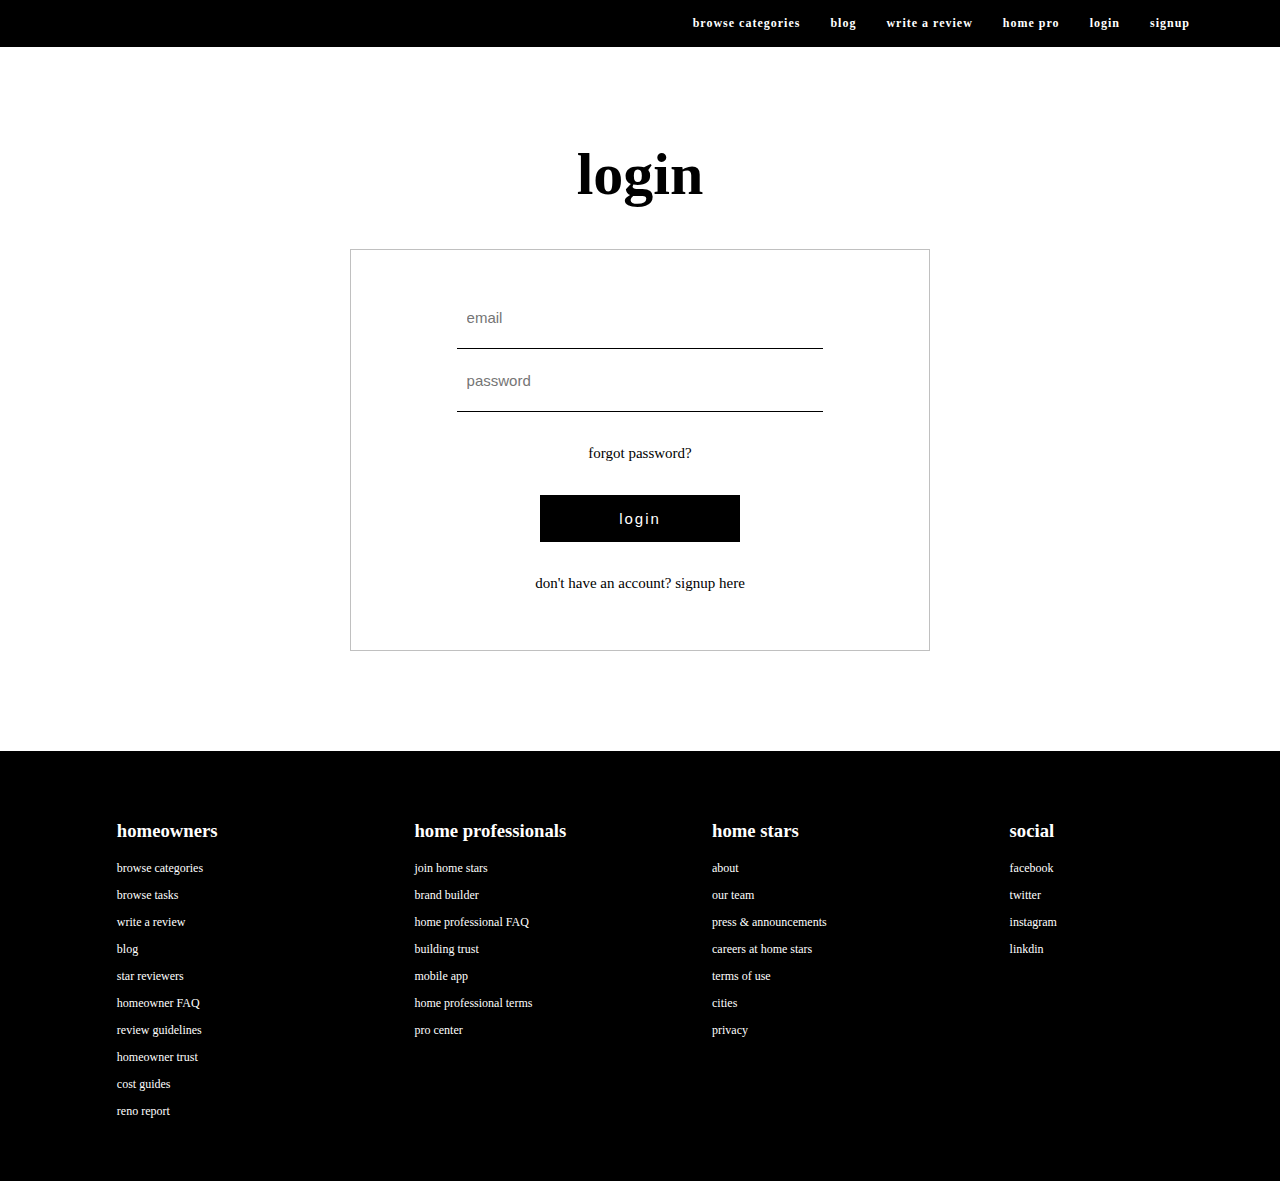
<file: index.html>
<!doctype html>
<html lang="en-US">
	<head>
		<meta charset="utf-8">
		<meta http-equiv="X-UA-Compatible" content="IE=edge">
		<meta name="viewport" content="width=device-width, initial-scale=1">
		<title>login</title>
		<link href="style.css" rel="stylesheet" type="text/css">
	</head>
	<body>
		<div class="container"> 
		  	<header>
		   	<nav>
		      	<ul>
		        	<li><a href="browse_categories.html">browse categories</a></li>
		        	<li><a href="#about">blog</a></li>
		        	<li><a href="write_a_review.html">write a review</a></li>
					<li><a href="homepage.html">home pro</a></li>
					<li><a href="#index">login</a></li>
					<li><a href="signup.html">signup</a></li>
		      	</ul>
		    	</nav>
			</header>

			<div class="logindiv">
		  		<h1 id="pagehead">login</h1>
		  		<div class="loginbox">
		  			<form method="post">
		  				<br><br>
				  		<input class="textinput" type="email" name="review" placeholder="email" required><br>
				  		<input class="textinput" type="password" name="review" placeholder="password" required><br><br>
				  		<a href="forgot_password.html"><p>forgot password?</p></a><br><br>
				  		<input class="sbutton" type="submit" name="login" value="login"><br><br>
				  		<p>don't have an account? <a href="signup.html">signup here</a></p>
				  	</form>
				</div>
		  	</div>

		  	<div class="endfooter">
			  	<div class="endfootercol">
					<h3>homeowners</h3>
					<a href="browse_categories.html"><p>browse categories</p></a>
					<a href="#bla"><p>browse tasks</p></a>
					<a href="write_a_review.html"><p>write a review</p></a>
					<a href="#bla"><p>blog</p></a>
					<a href="#bla"><p>star reviewers</p></a>
					<a href="#bla"><p>homeowner FAQ</p></a>
					<a href="#bla"><p>review guidelines</p></a>
					<a href="#bla"><p>homeowner trust</p></a>
					<a href="#bla"><p>cost guides</p></a>
					<a href="#bla"><p>reno report</p></a>
				</div>
				<div class="endfootercol">
					<h3>home professionals</h3>
					<a href="#bla"><p>join home stars</p></a>
					<a href="#bla"><p>brand builder</p></a>
					<a href="#bla"><p>home professional FAQ</p></a>
					<a href="#bla"><p>building trust</p></a>
					<a href="#bla"><p>mobile app</p></a>
					<a href="#bla"><p>home professional terms</p></a>
					<a href="#bla"><p>pro center</p></a>
				</div>
				<div class="endfootercol">
					<h3>home stars</h3>
					<a href="#bla"><p>about</p></a>
					<a href="#bla"><p>our team</p></a>
					<a href="#bla"><p>press & announcements</p></a>
					<a href="#bla"><p>careers at home stars</p></a>
					<a href="#bla"><p>terms of use</p></a>
					<a href="#bla"><p>cities</p></a>
					<a href="#bla"><p>privacy</p></a>
				</div>
				<div class="endfootercol">
					<h3>social</h3>
					<a href="#bla"><p>facebook</p></a>
					<a href="#bla"><p>twitter</p></a>
					<a href="#bla"><p>instagram</p></a>
					<a href="#bla"><p>linkdin</p></a>
				</div>
			</div>
		</div>
	</body>
</html>
</file>
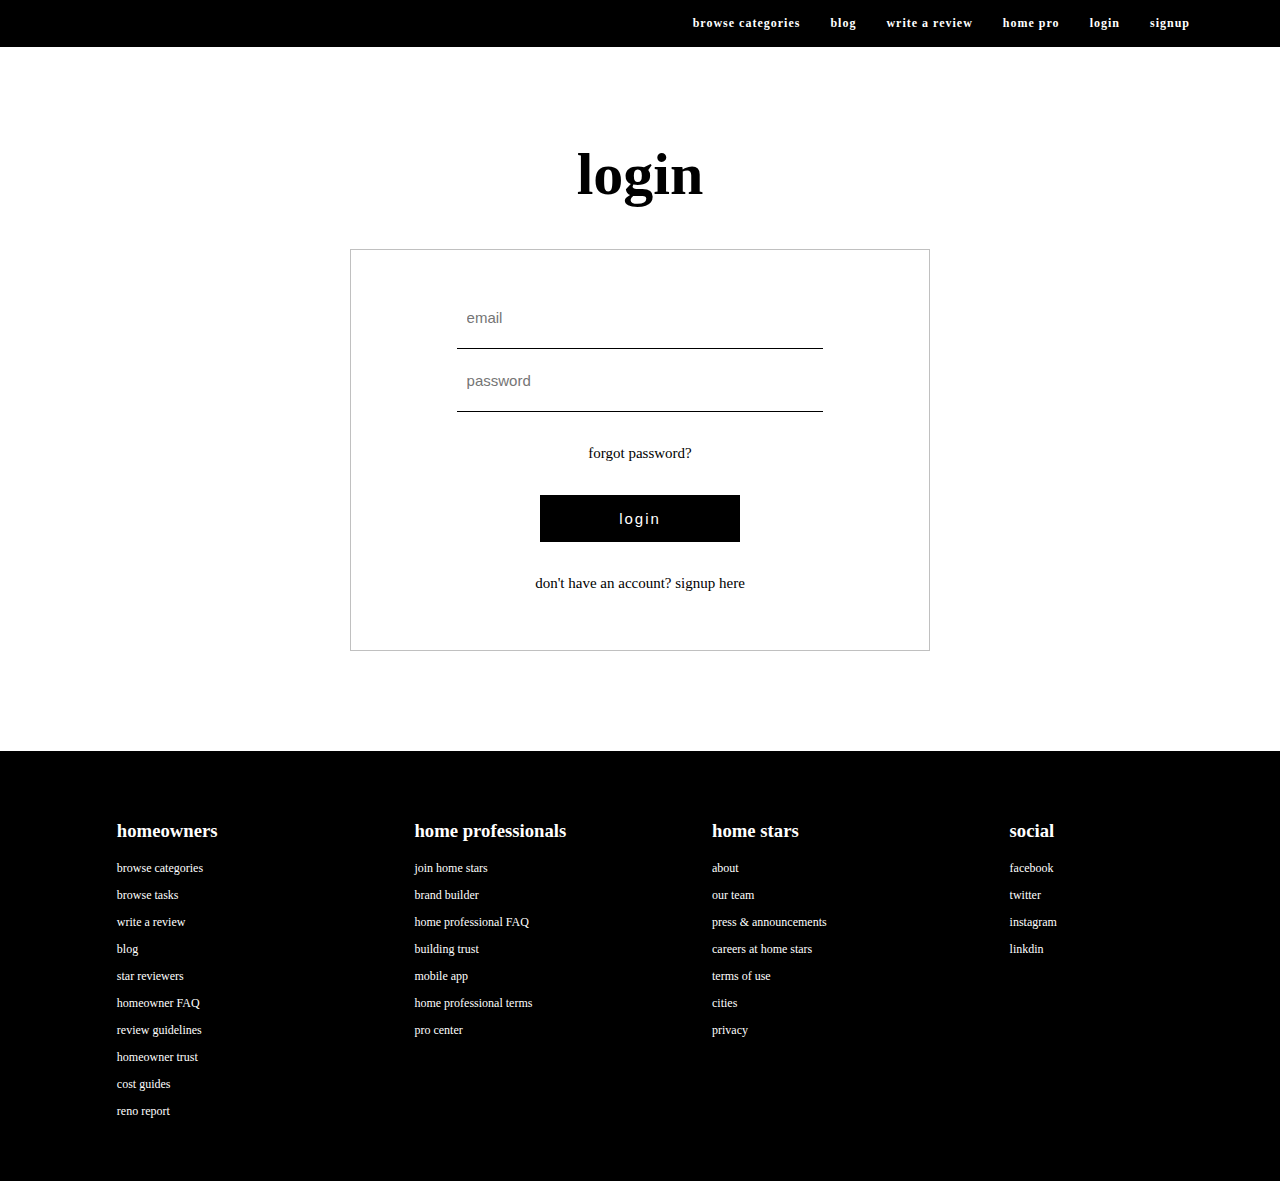
<file: html/index.html>
<!doctype html>
<html lang="en-US">
	<head>
		<meta charset="utf-8">
		<meta http-equiv="X-UA-Compatible" content="IE=edge">
		<meta name="viewport" content="width=device-width, initial-scale=1">
		<title>login</title>
		<link href="../css/style.css" rel="stylesheet" type="text/css">
	</head>
	<body>
		<div class="container"> 
		  	<header>
		   	<nav>
		      	<ul>
		        	<li><a href="browse_categories.html">browse categories</a></li>
		        	<li><a href="#about">blog</a></li>
		        	<li><a href="write_a_review.html">write a review</a></li>
					<li><a href="homepage.html">home pro</a></li>
					<li><a href="#index">login</a></li>
					<li><a href="signup.html">signup</a></li>
		      	</ul>
		    	</nav>
			</header>

			<div class="logindiv">
		  		<h1 id="pagehead">login</h1>
		  		<div class="loginbox">
		  			<form method="post">
		  				<br><br>
				  		<input class="textinput" type="email" name="review" placeholder="email" required><br>
				  		<input class="textinput" type="password" name="review" placeholder="password" required><br><br>
				  		<a href="forgot_password.html"><p>forgot password?</p></a><br><br>
				  		<input class="sbutton" type="submit" name="login" value="login"><br><br>
				  		<p>don't have an account? <a href="signup.html">signup here</a></p>
				  	</form>
				</div>
		  	</div>

		  	<div class="endfooter">
			  	<div class="endfootercol">
					<h3>homeowners</h3>
					<a href="browse_categories.html"><p>browse categories</p></a>
					<a href="#bla"><p>browse tasks</p></a>
					<a href="write_a_review.html"><p>write a review</p></a>
					<a href="#bla"><p>blog</p></a>
					<a href="#bla"><p>star reviewers</p></a>
					<a href="#bla"><p>homeowner FAQ</p></a>
					<a href="#bla"><p>review guidelines</p></a>
					<a href="#bla"><p>homeowner trust</p></a>
					<a href="#bla"><p>cost guides</p></a>
					<a href="#bla"><p>reno report</p></a>
				</div>
				<div class="endfootercol">
					<h3>home professionals</h3>
					<a href="#bla"><p>join home stars</p></a>
					<a href="#bla"><p>brand builder</p></a>
					<a href="#bla"><p>home professional FAQ</p></a>
					<a href="#bla"><p>building trust</p></a>
					<a href="#bla"><p>mobile app</p></a>
					<a href="#bla"><p>home professional terms</p></a>
					<a href="#bla"><p>pro center</p></a>
				</div>
				<div class="endfootercol">
					<h3>home stars</h3>
					<a href="#bla"><p>about</p></a>
					<a href="#bla"><p>our team</p></a>
					<a href="#bla"><p>press & announcements</p></a>
					<a href="#bla"><p>careers at home stars</p></a>
					<a href="#bla"><p>terms of use</p></a>
					<a href="#bla"><p>cities</p></a>
					<a href="#bla"><p>privacy</p></a>
				</div>
				<div class="endfootercol">
					<h3>social</h3>
					<a href="#bla"><p>facebook</p></a>
					<a href="#bla"><p>twitter</p></a>
					<a href="#bla"><p>instagram</p></a>
					<a href="#bla"><p>linkdin</p></a>
				</div>
			</div>
		</div>
	</body>
</html>
</file>
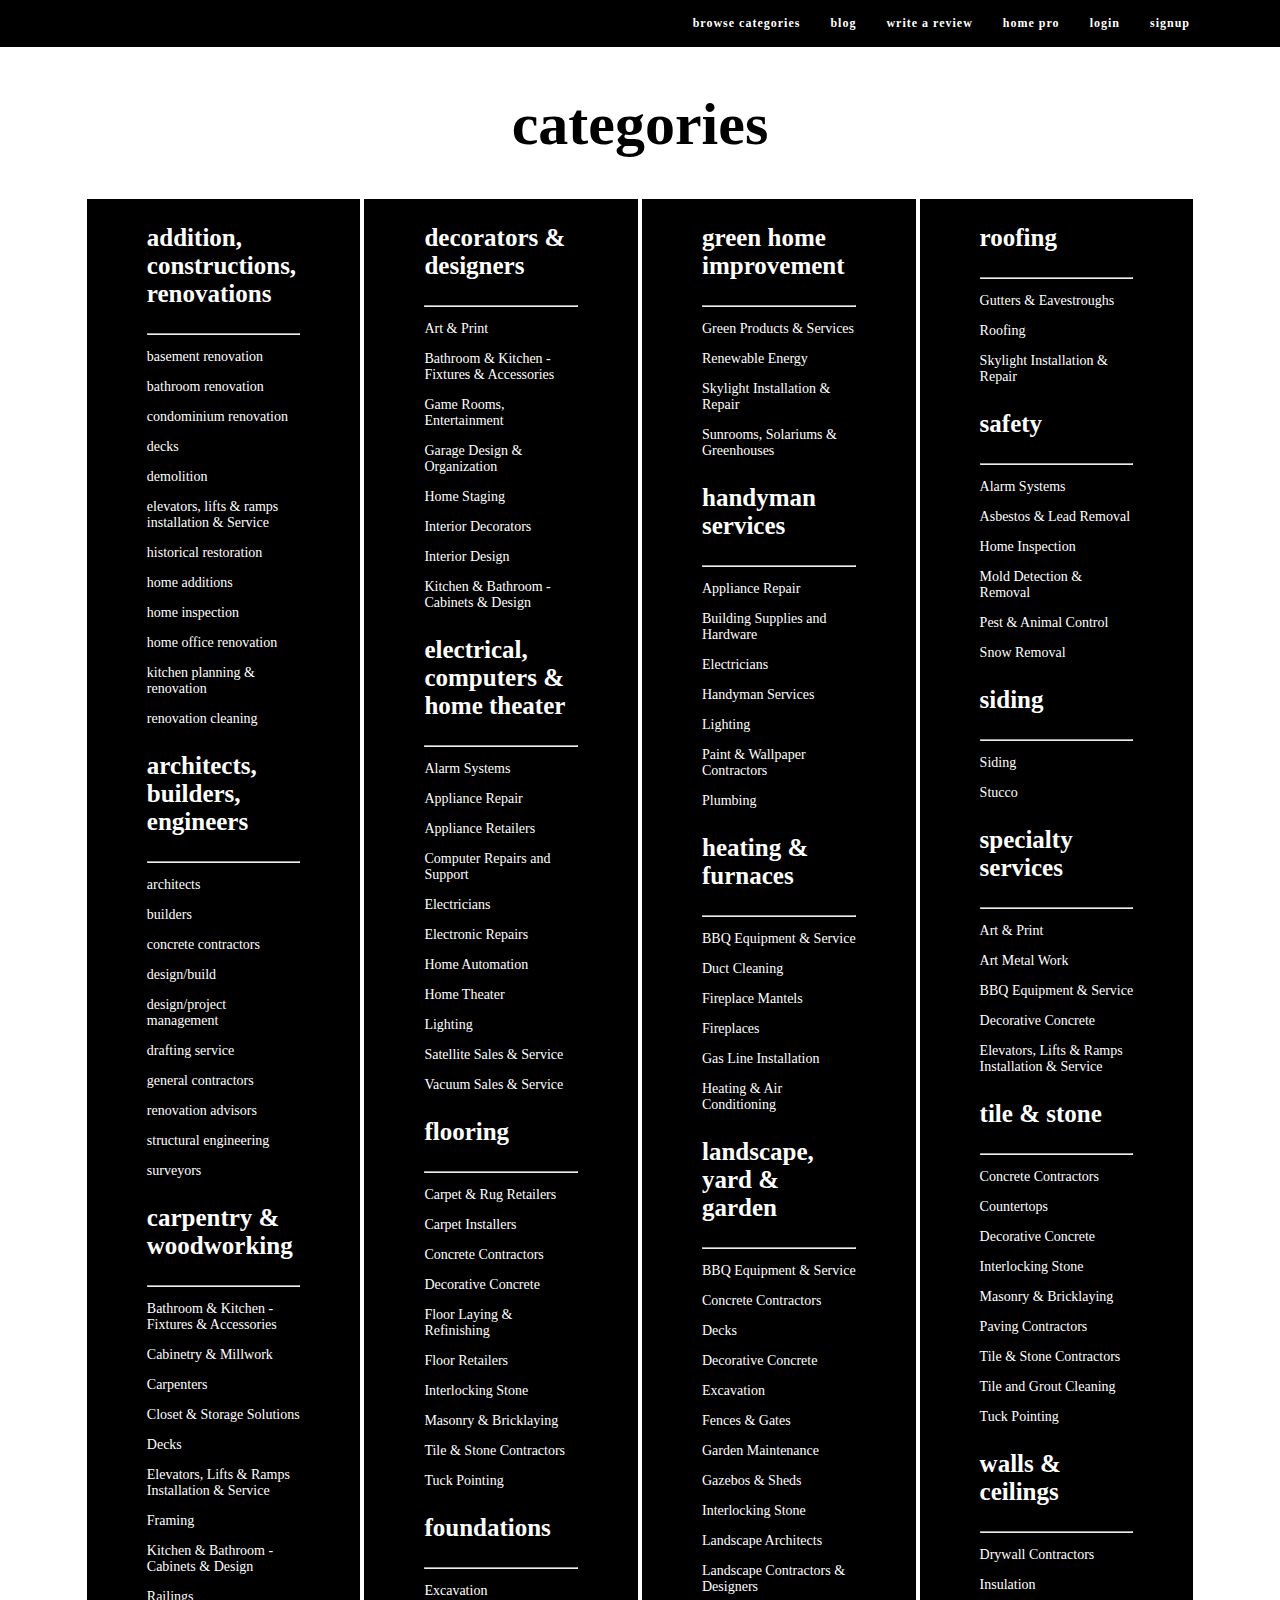
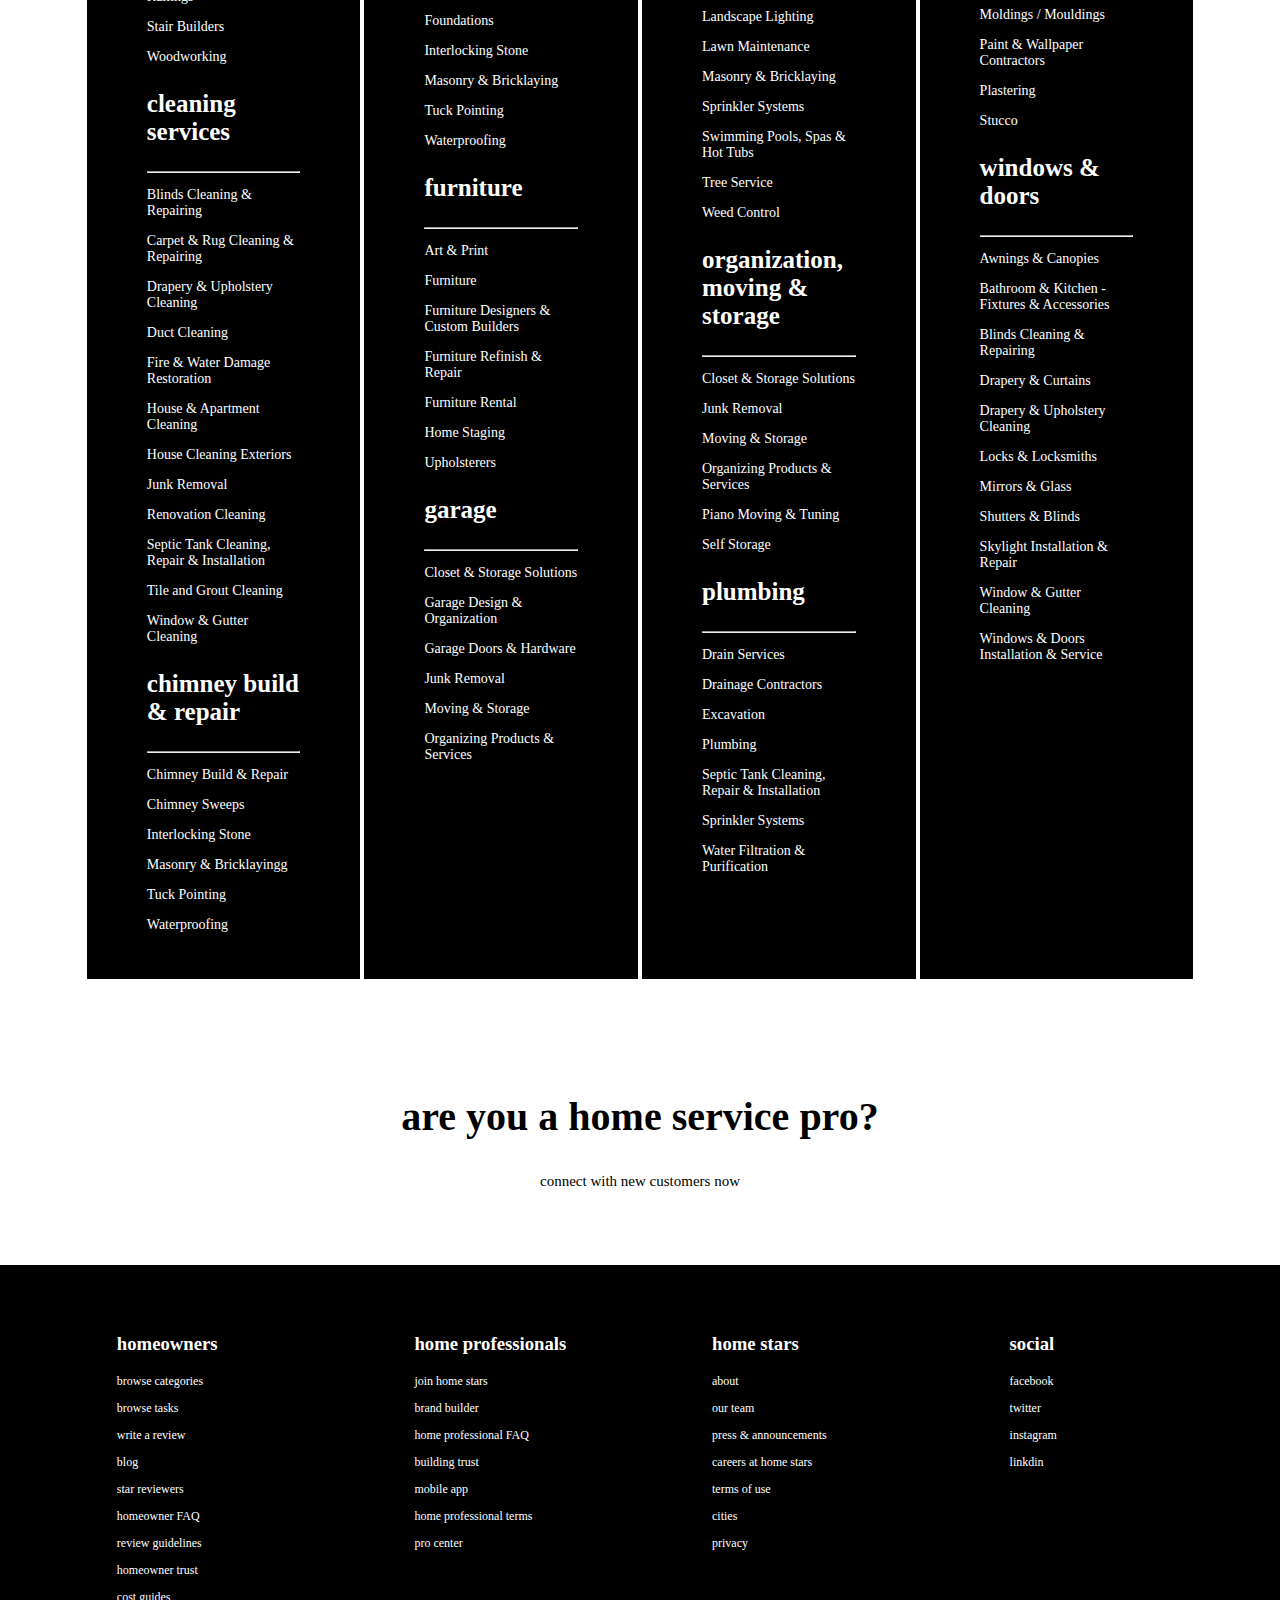
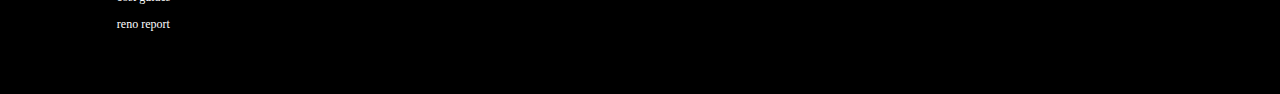
<file: browse_categories.html>
<!doctype html>
<html lang="en-US">
	<head>
		<meta charset="utf-8">
		<meta http-equiv="X-UA-Compatible" content="IE=edge">
		<meta name="viewport" content="width=device-width, initial-scale=1">
		<title>categories</title>
		<link href="style.css" rel="stylesheet" type="text/css">
	</head>
	<body>
		<div class="container"> 
		  	<header> 
		   	<nav>
		      	<ul>
		        	<li><a href="browse_categories.html">browse categories</a></li>
		        	<li><a href="#about">blog</a></li>
		        	<li><a href="write_a_review.html">write a review</a></li>
					<li><a href="homepage.html">home pro</a></li>
					<li><a href="index.html">login</a></li>
					<li><a href="signup.html">signup</a></li>
		      	</ul>
		    	</nav>
			</header>

		  	<h1 id="pagehead">categories</h1>
			<div class="categoriescontainer">
			  	<div class="categories">
					<h3>addition, constructions, renovations</h3>
					<hr>
					<a href="#bla"><p>basement renovation</p></a>
					<a href="#bla"><p>bathroom renovation</p></a>
					<a href="#bla"><p>condominium renovation</p></a>
					<a href="#bla"><p>decks</p></a>
					<a href="#bla"><p>demolition</p></a>
					<a href="#bla"><p>elevators, lifts & ramps installation & Service</p></a>
					<a href="#bla"><p>historical restoration</p></a>
					<a href="#bla"><p>home additions</p></a>
					<a href="#bla"><p>home inspection</p></a>
					<a href="#bla"><p>home office renovation</p></a>
					<a href="#bla"><p>kitchen planning & renovation</p></a>
					<a href="#bla"><p>renovation cleaning</p></a>

					<h3>architects, builders, engineers</h3>
					<hr>
					<a href="#bla"><p>architects</p></a>
					<a href="#bla"><p>builders</p></a>
					<a href="#bla"><p>concrete contractors</p></a>
					<a href="#bla"><p>design/build</p></a>
					<a href="#bla"><p>design/project management</p></a>
					<a href="#bla"><p>drafting service</p></a>
					<a href="#bla"><p>general contractors</p></a>
					<a href="#bla"><p>renovation advisors</p></a>
					<a href="#bla"><p>structural engineering</p></a>
					<a href="#bla"><p>surveyors</p></a>

					<h3>carpentry & woodworking</h3>
					<hr>
					<a href="#bla"><p>Bathroom & Kitchen - Fixtures & Accessories</p></a>
					<a href="#bla"><p>Cabinetry & Millwork</p></a>
					<a href="#bla"><p>Carpenters</p></a>
					<a href="#bla"><p>Closet & Storage Solutions</p></a>
					<a href="#bla"><p>Decks</p></a>
					<a href="#bla"><p>Elevators, Lifts & Ramps Installation & Service</p></a>
					<a href="#bla"><p>Framing</p></a>
					<a href="#bla"><p>Kitchen & Bathroom - Cabinets & Design</p></a>
					<a href="#bla"><p>Railings</p></a>
					<a href="#bla"><p>Stair Builders</p></a>
					<a href="#bla"><p>Woodworking</p></a>

					<h3>cleaning services</h3>
					<hr>
					<a href="#bla"><p>Blinds Cleaning & Repairing</p></a>
					<a href="#bla"><p>Carpet & Rug Cleaning & Repairing</p></a>
					<a href="#bla"><p>Drapery & Upholstery Cleaning</p></a>
					<a href="#bla"><p>Duct Cleaning</p></a>
					<a href="#bla"><p>Fire & Water Damage Restoration</p></a>
					<a href="#bla"><p>House & Apartment Cleaning</p></a>
					<a href="#bla"><p>House Cleaning Exteriors</p></a>
					<a href="#bla"><p>Junk Removal</p></a>
					<a href="#bla"><p>Renovation Cleaning</p></a>
					<a href="#bla"><p>Septic Tank Cleaning, Repair & Installation</p></a>
					<a href="#bla"><p>Tile and Grout Cleaning</p></a>
					<a href="#bla"><p>Window & Gutter Cleaning</p></a>

					<h3>chimney build & repair</h3>
					<hr>
					<a href="#bla"><p>Chimney Build & Repair</p></a>
					<a href="#bla"><p>Chimney Sweeps</p></a>
					<a href="#bla"><p>Interlocking Stone</p></a>
					<a href="#bla"><p>Masonry & Bricklayingg</p></a>
					<a href="#bla"><p>Tuck Pointing</p></a>
					<a href="#bla"><p>Waterproofing</p></a>
				</div>
				<div class="categories">
					<h3>decorators & designers</h3>
					<hr>
					<a href="#bla"><p>Art & Print</p></a>
					<a href="#bla"><p>Bathroom & Kitchen - Fixtures & Accessories</p></a>
					<a href="#bla"><p>Game Rooms, Entertainment</p></a>
					<a href="#bla"><p>Garage Design & Organization</p></a>
					<a href="#bla"><p>Home Staging</p></a>
					<a href="#bla"><p>Interior Decorators</p></a>
					<a href="#bla"><p>Interior Design</p></a>
					<a href="#bla"><p>Kitchen & Bathroom - Cabinets & Design</p></a>

					<h3>electrical, computers & home theater</h3>
					<hr>
					<a href="#bla"><p>Alarm Systems</p></a>
					<a href="#bla"><p>Appliance Repair</p></a>
					<a href="#bla"><p>Appliance Retailers</p></a>
					<a href="#bla"><p>Computer Repairs and Support</p></a>
					<a href="#bla"><p>Electricians</p></a>
					<a href="#bla"><p>Electronic Repairs</p></a>
					<a href="#bla"><p>Home Automation</p></a>
					<a href="#bla"><p>Home Theater</p></a>
					<a href="#bla"><p>Lighting</p></a>
					<a href="#bla"><p>Satellite Sales & Service</p></a>
					<a href="#bla"><p>Vacuum Sales & Service</p></a>

					<h3>flooring</h3>
					<hr>
					<a href="#bla"><p>Carpet & Rug Retailers</p></a>
					<a href="#bla"><p>Carpet Installers</p></a>
					<a href="#bla"><p>Concrete Contractors</p></a>
					<a href="#bla"><p>Decorative Concrete</p></a>
					<a href="#bla"><p>Floor Laying & Refinishing</p></a>
					<a href="#bla"><p>Floor Retailers</p></a>
					<a href="#bla"><p>Interlocking Stone</p></a>
					<a href="#bla"><p>Masonry & Bricklaying</p></a>
					<a href="#bla"><p>Tile & Stone Contractors</p></a>
					<a href="#bla"><p>Tuck Pointing</p></a>

					<h3>foundations</h3>
					<hr>
					<a href="#bla"><p>Excavation</p></a>
					<a href="#bla"><p>Foundations</p></a>
					<a href="#bla"><p>Interlocking Stone</p></a>
					<a href="#bla"><p>Masonry & Bricklaying</p></a>
					<a href="#bla"><p>Tuck Pointing</p></a>
					<a href="#bla"><p>Waterproofing</p></a>

					<h3>furniture</h3>
					<hr>
					<a href="#bla"><p>Art & Print</p></a>
					<a href="#bla"><p>Furniture</p></a>
					<a href="#bla"><p>Furniture Designers & Custom Builders</p></a>
					<a href="#bla"><p>Furniture Refinish & Repair</p></a>
					<a href="#bla"><p>Furniture Rental</p></a>
					<a href="#bla"><p>Home Staging</p></a>
					<a href="#bla"><p>Upholsterers</p></a>

					<h3>garage</h3>
					<hr>
					<a href="#bla"><p>Closet & Storage Solutions</p></a>
					<a href="#bla"><p>Garage Design & Organization</p></a>
					<a href="#bla"><p>Garage Doors & Hardware</p></a>
					<a href="#bla"><p>Junk Removal</p></a>
					<a href="#bla"><p>Moving & Storage</p></a>
					<a href="#bla"><p>Organizing Products & Services</p></a>
				</div>
				<div class="categories">
					<h3>green home improvement</h3>
					<hr>
					<a href="#bla"><p>Green Products & Services</p></a>
					<a href="#bla"><p>Renewable Energy</p></a>
					<a href="#bla"><p>Skylight Installation & Repair</p></a>
					<a href="#bla"><p>Sunrooms, Solariums & Greenhouses</p></a>

					<h3>handyman services</h3>
					<hr>
					<a href="#bla"><p>Appliance Repair</p></a>
					<a href="#bla"><p>Building Supplies and Hardware</p></a>
					<a href="#bla"><p>Electricians</p></a>
					<a href="#bla"><p>Handyman Services</p></a>
					<a href="#bla"><p>Lighting</p></a>
					<a href="#bla"><p>Paint & Wallpaper Contractors</p></a>
					<a href="#bla"><p>Plumbing</p></a>

					<h3>heating & furnaces</h3>
					<hr>
					<a href="#bla"><p>BBQ Equipment & Service</p></a>
					<a href="#bla"><p>Duct Cleaning</p></a>
					<a href="#bla"><p>Fireplace Mantels</p></a>
					<a href="#bla"><p>Fireplaces</p></a>
					<a href="#bla"><p>Gas Line Installation</p></a>
					<a href="#bla"><p>Heating & Air Conditioning</p></a>

					<h3>landscape, yard & garden</h3>
					<hr>
					<a href="#bla"><p>BBQ Equipment & Service</p></a>
					<a href="#bla"><p>Concrete Contractors</p></a>
					<a href="#bla"><p>Decks</p></a>
					<a href="#bla"><p>Decorative Concrete</p></a>
					<a href="#bla"><p>Excavation</p></a>
					<a href="#bla"><p>Fences & Gates</p></a>
					<a href="#bla"><p>Garden Maintenance</p></a>
					<a href="#bla"><p>Gazebos & Sheds</p></a>
					<a href="#bla"><p>Interlocking Stone</p></a>
					<a href="#bla"><p>Landscape Architects</p></a>
					<a href="#bla"><p>Landscape Contractors & Designers</p></a>
					<a href="#bla"><p>Landscape Lighting</p></a>
					<a href="#bla"><p>Lawn Maintenance</p></a>
					<a href="#bla"><p>Masonry & Bricklaying</p></a>
					<a href="#bla"><p>Sprinkler Systems</p></a>
					<a href="#bla"><p>Swimming Pools, Spas & Hot Tubs</p></a>
					<a href="#bla"><p>Tree Service</p></a>
					<a href="#bla"><p>Weed Control</p></a>

					<h3>organization, moving & storage</h3>
					<hr>
					<a href="#bla"><p>Closet & Storage Solutions</p></a>
					<a href="#bla"><p>Junk Removal</p></a>
					<a href="#bla"><p>Moving & Storage</p></a>
					<a href="#bla"><p>Organizing Products & Services</p></a>
					<a href="#bla"><p>Piano Moving & Tuning</p></a>
					<a href="#bla"><p>Self Storage</p></a>

					<h3>plumbing</h3>
					<hr>
					<a href="#bla"><p>Drain Services</p></a>
					<a href="#bla"><p>Drainage Contractors</p></a>
					<a href="#bla"><p>Excavation</p></a>
					<a href="#bla"><p>Plumbing</p></a>
					<a href="#bla"><p>Septic Tank Cleaning, Repair & Installation</p></a>
					<a href="#bla"><p>Sprinkler Systems</p></a>
					<a href="#bla"><p>Water Filtration & Purification</p></a>
				</div>
				<div class="categories">
					<h3>roofing</h3>
					<hr>
					<a href="#bla"><p>Gutters & Eavestroughs</p></a>
					<a href="#bla"><p>Roofing</p></a>
					<a href="#bla"><p>Skylight Installation & Repair</p></a>

					<h3>safety</h3>
					<hr>
					<a href="#bla"><p>Alarm Systems</p></a>
					<a href="#bla"><p>Asbestos & Lead Removal</p></a>
					<a href="#bla"><p>Home Inspection</p></a>
					<a href="#bla"><p>Mold Detection & Removal</p></a>
					<a href="#bla"><p>Pest & Animal Control</p></a>
					<a href="#bla"><p>Snow Removal</p></a>

					<h3>siding</h3>
					<hr>
					<a href="#bla"><p>Siding</p></a>
					<a href="#bla"><p>Stucco</p></a>

					<h3>specialty services</h3>
					<hr>
					<a href="#bla"><p>Art & Print</p></a>
					<a href="#bla"><p>Art Metal Work</p></a>
					<a href="#bla"><p>BBQ Equipment & Service</p></a>
					<a href="#bla"><p>Decorative Concrete</p></a>
					<a href="#bla"><p>Elevators, Lifts & Ramps Installation & Service</p></a>

					<h3>tile & stone</h3>
					<hr>
					<a href="#bla"><p>Concrete Contractors</p></a>
					<a href="#bla"><p>Countertops</p></a>
					<a href="#bla"><p>Decorative Concrete</p></a>
					<a href="#bla"><p>Interlocking Stone</p></a>
					<a href="#bla"><p>Masonry & Bricklaying</p></a>
					<a href="#bla"><p>Paving Contractors</p></a>
					<a href="#bla"><p>Tile & Stone Contractors</p></a>
					<a href="#bla"><p>Tile and Grout Cleaning</p></a>
					<a href="#bla"><p>Tuck Pointing</p></a>

					<h3>walls & ceilings</h3>
					<hr>
					<a href="#bla"><p>Drywall Contractors</p></a>
					<a href="#bla"><p>Insulation</p></a>
					<a href="#bla"><p>Moldings / Mouldings</p></a>
					<a href="#bla"><p>Paint & Wallpaper Contractors</p></a>
					<a href="#bla"><p>Plastering</p></a>
					<a href="#bla"><p>Stucco</p></a>

					<h3>windows & doors</h3>
					<hr>
					<a href="#bla"><p>Awnings & Canopies</p></a>
					<a href="#bla"><p>Bathroom & Kitchen - Fixtures & Accessories</p></a>
					<a href="#bla"><p>Blinds Cleaning & Repairing</p></a>
					<a href="#bla"><p>Drapery & Curtains</p></a>
					<a href="#bla"><p>Drapery & Upholstery Cleaning</p></a>
					<a href="#bla"><p>Locks & Locksmiths</p></a>
					<a href="#bla"><p>Mirrors & Glass</p></a>
					<a href="#bla"><p>Shutters & Blinds</p></a>
					<a href="#bla"><p>Skylight Installation & Repair</p></a>
					<a href="#bla"><p>Window & Gutter Cleaning</p></a>
					<a href="#bla"><p>Windows & Doors Installation & Service</p></a>
				</div>
			</div>

		  	<section class="footer_banner">
		    	<h2>are you a home service pro?</h2>
		    	<p>connect with new customers now</p>
		  	</section>

		  	<div class="endfooter">
			  	<div class="endfootercol">
					<h3>homeowners</h3>
					<a href="browse_categories.html"><p>browse categories</p></a>
					<a href="#bla"><p>browse tasks</p></a>
					<a href="write_a_review.html"><p>write a review</p></a>
					<a href="#bla"><p>blog</p></a>
					<a href="#bla"><p>star reviewers</p></a>
					<a href="#bla"><p>homeowner FAQ</p></a>
					<a href="#bla"><p>review guidelines</p></a>
					<a href="#bla"><p>homeowner trust</p></a>
					<a href="#bla"><p>cost guides</p></a>
					<a href="#bla"><p>reno report</p></a>
				</div>
				<div class="endfootercol">
					<h3>home professionals</h3>
					<a href="#bla"><p>join home stars</p></a>
					<a href="#bla"><p>brand builder</p></a>
					<a href="#bla"><p>home professional FAQ</p></a>
					<a href="#bla"><p>building trust</p></a>
					<a href="#bla"><p>mobile app</p></a>
					<a href="#bla"><p>home professional terms</p></a>
					<a href="#bla"><p>pro center</p></a>
				</div>
				<div class="endfootercol">
					<h3>home stars</h3>
					<a href="#bla"><p>about</p></a>
					<a href="#bla"><p>our team</p></a>
					<a href="#bla"><p>press & announcements</p></a>
					<a href="#bla"><p>careers at home stars</p></a>
					<a href="#bla"><p>terms of use</p></a>
					<a href="#bla"><p>cities</p></a>
					<a href="#bla"><p>privacy</p></a>
				</div>
				<div class="endfootercol">
					<h3>social</h3>
					<a href="#bla"><p>facebook</p></a>
					<a href="#bla"><p>twitter</p></a>
					<a href="#bla"><p>instagram</p></a>
					<a href="#bla"><p>linkdin</p></a>
				</div>
			</div>
		</div>
	</body>
</html>
</file>
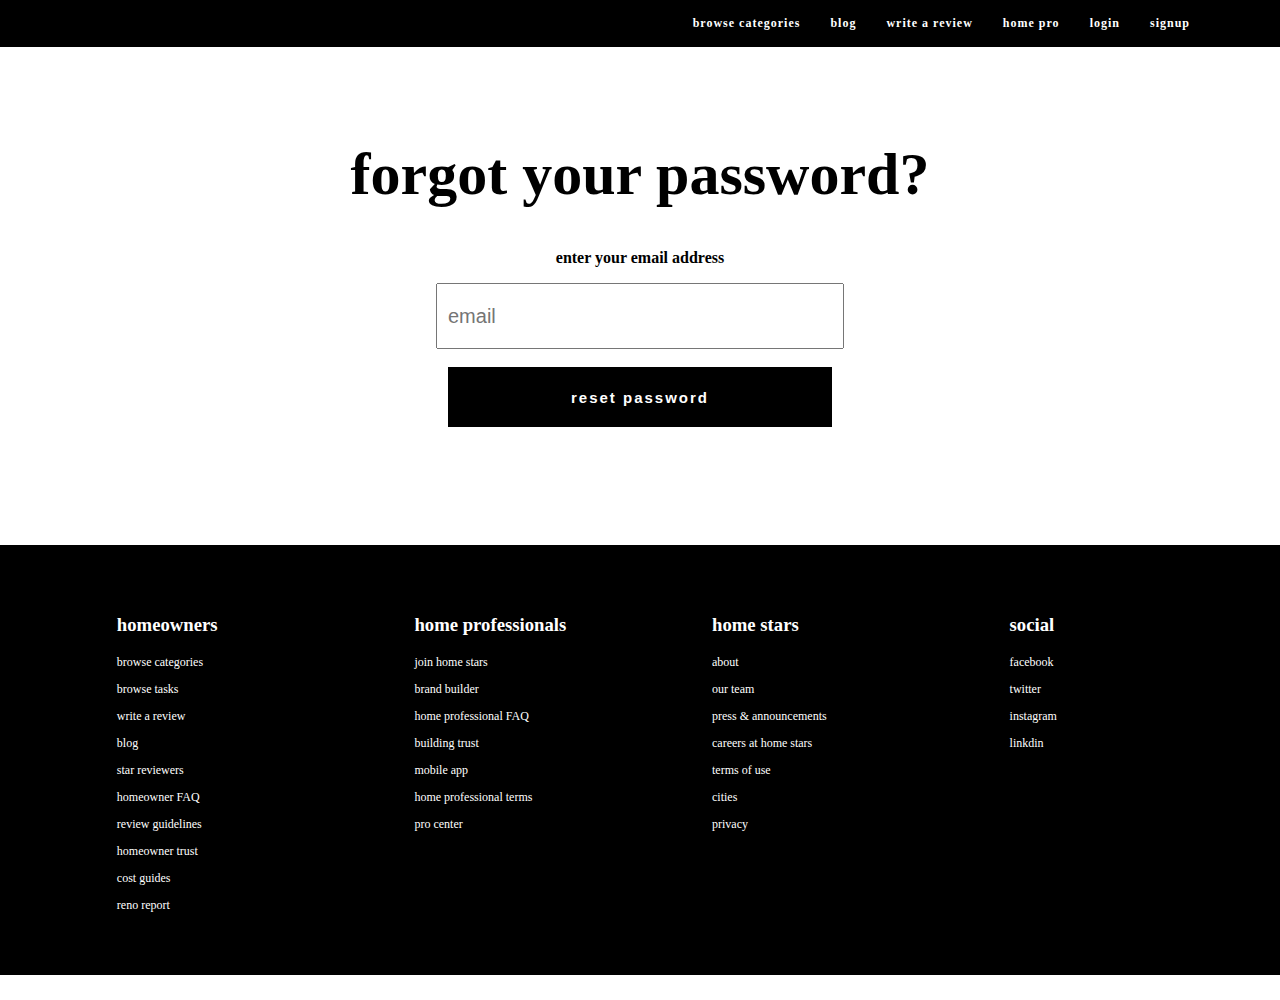
<file: forgot_password.html>
<!doctype html>
<html lang="en-US">
	<head>
		<meta charset="utf-8">
		<meta http-equiv="X-UA-Compatible" content="IE=edge">
		<meta name="viewport" content="width=device-width, initial-scale=1">
		<title>forgot password</title>
		<link href="style.css" rel="stylesheet" type="text/css">
	</head>
	<body>
		<div class="container"> 
		  	<header> 
		   	<nav>
		      	<ul>
		        	<li><a href="browse_categories.html">browse categories</a></li>
		        	<li><a href="#about">blog</a></li>
		        	<li><a href="write_a_review.html">write a review</a></li>
					<li><a href="homepage.html">home pro</a></li>
					<li><a href="index.html">login</a></li>
					<li><a href="signup.html">signup</a></li>
		      	</ul>
		    	</nav>
			</header>

			<div class="reviewdiv">
		  		<h1 id="pagehead">forgot your password?</h1>
		  		<p>enter your email address</p>
		  		<div class="searchbox">
		  			<form method="post">
				  		<input type="email" name="review" placeholder="email" required><br><br>
				  		<input class="sbutton" type="submit" name="login" value="reset password"><br><br>
				  	</form>
				</div>
		  	</div>

		  	<div class="endfooter">
			  	<div class="endfootercol">
					<h3>homeowners</h3>
					<a href="browse_categories.html"><p>browse categories</p></a>
					<a href="#bla"><p>browse tasks</p></a>
					<a href="write_a_review.html"><p>write a review</p></a>
					<a href="#bla"><p>blog</p></a>
					<a href="#bla"><p>star reviewers</p></a>
					<a href="#bla"><p>homeowner FAQ</p></a>
					<a href="#bla"><p>review guidelines</p></a>
					<a href="#bla"><p>homeowner trust</p></a>
					<a href="#bla"><p>cost guides</p></a>
					<a href="#bla"><p>reno report</p></a>
				</div>
				<div class="endfootercol">
					<h3>home professionals</h3>
					<a href="#bla"><p>join home stars</p></a>
					<a href="#bla"><p>brand builder</p></a>
					<a href="#bla"><p>home professional FAQ</p></a>
					<a href="#bla"><p>building trust</p></a>
					<a href="#bla"><p>mobile app</p></a>
					<a href="#bla"><p>home professional terms</p></a>
					<a href="#bla"><p>pro center</p></a>
				</div>
				<div class="endfootercol">
					<h3>home stars</h3>
					<a href="#bla"><p>about</p></a>
					<a href="#bla"><p>our team</p></a>
					<a href="#bla"><p>press & announcements</p></a>
					<a href="#bla"><p>careers at home stars</p></a>
					<a href="#bla"><p>terms of use</p></a>
					<a href="#bla"><p>cities</p></a>
					<a href="#bla"><p>privacy</p></a>
				</div>
				<div class="endfootercol">
					<h3>social</h3>
					<a href="#bla"><p>facebook</p></a>
					<a href="#bla"><p>twitter</p></a>
					<a href="#bla"><p>instagram</p></a>
					<a href="#bla"><p>linkdin</p></a>
				</div>
			</div>
		</div>
	</body>
</html>
</file>
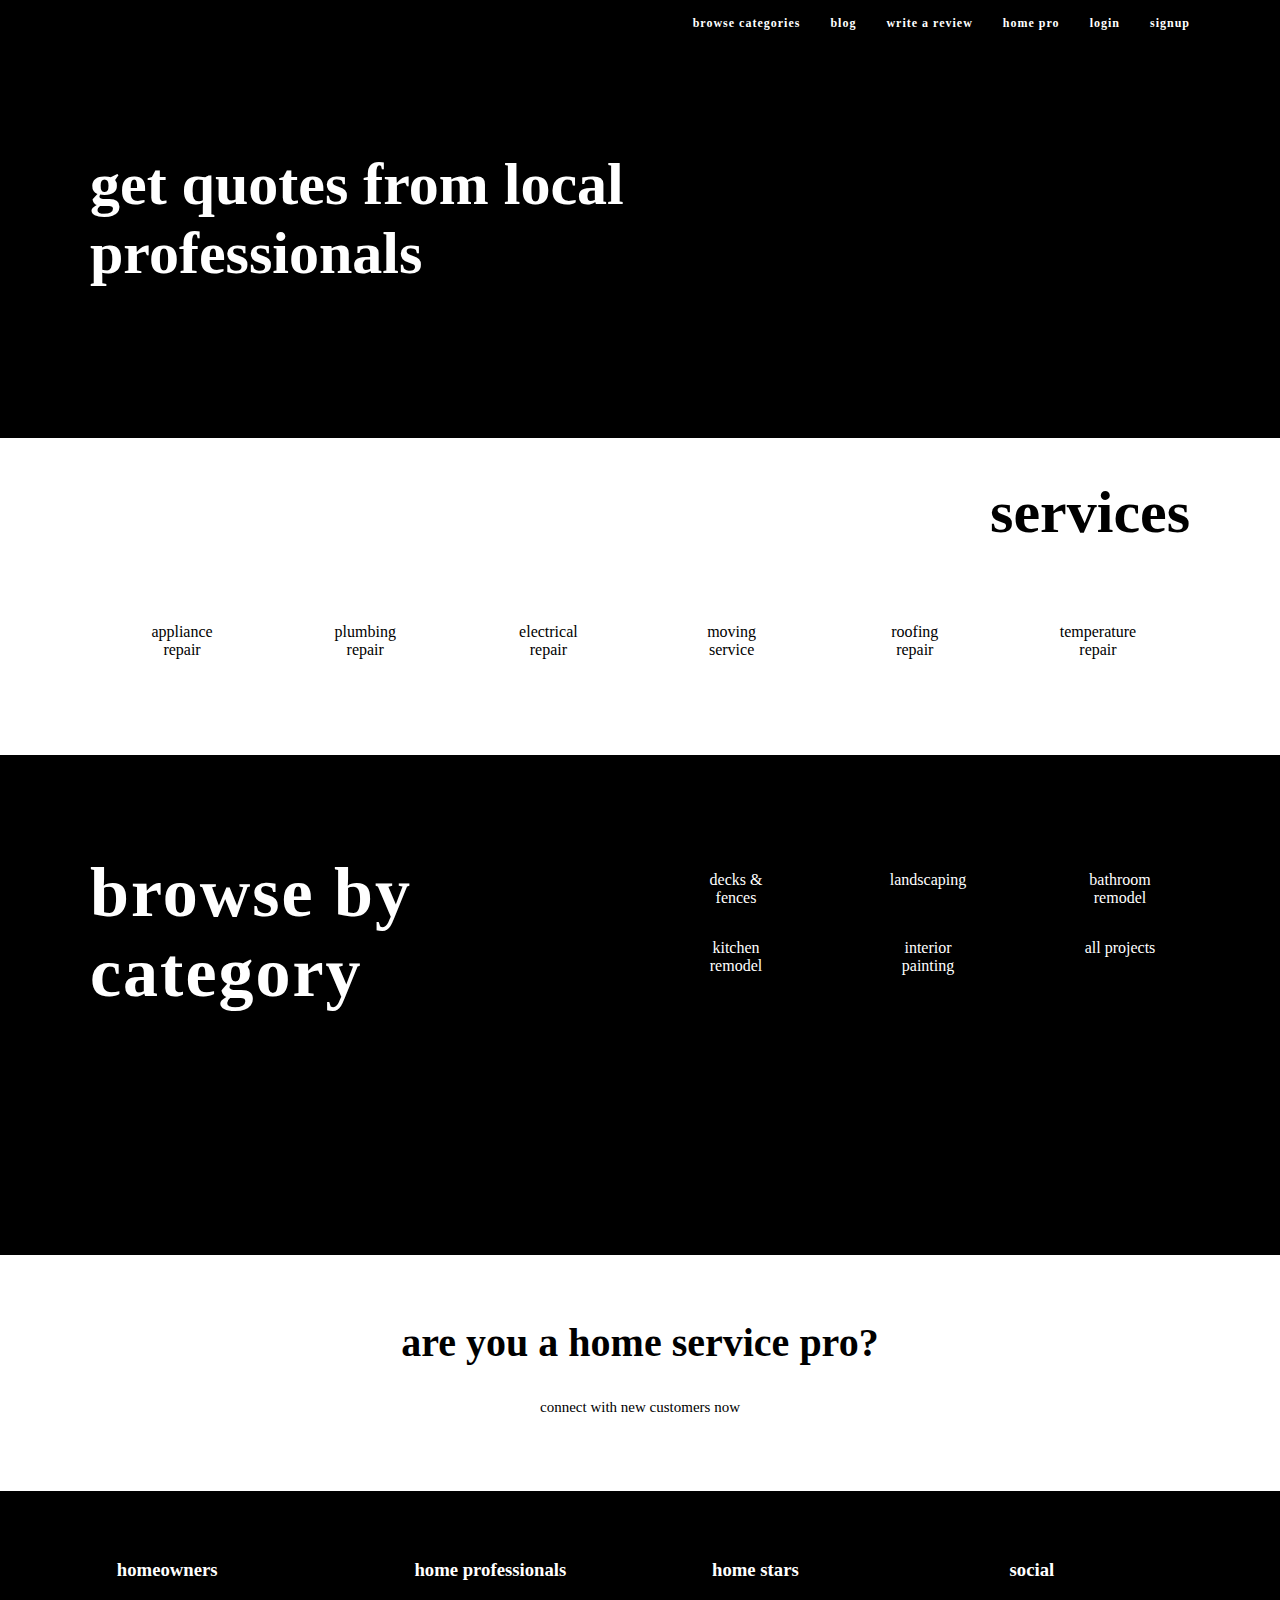
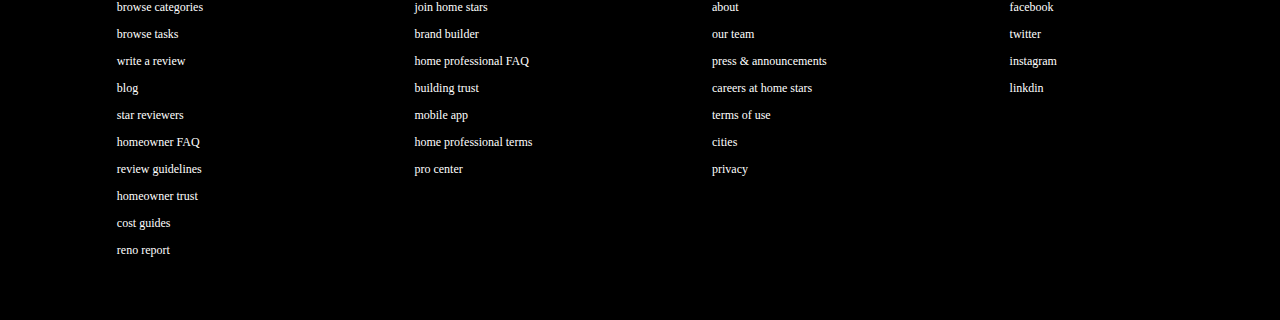
<file: homepage.html>
<!doctype html>
<html lang="en-US">
	<head>
		<meta charset="utf-8">
		<meta http-equiv="X-UA-Compatible" content="IE=edge">
		<meta name="viewport" content="width=device-width, initial-scale=1">
		<title>homestars</title>
		<link href="style.css" rel="stylesheet" type="text/css">
	</head>
	<body>
		<div class="container"> 
		  	<header> 
		   	<nav>
		      	<ul>
		        	<li><a href="browse_categories.html">browse categories</a></li>
		        	<li><a href="#about">blog</a></li>
		        	<li><a href="write_a_review.html">write a review</a></li>
					<li><a href="#contact">home pro</a></li>
					<li><a href="index.html">login</a></li>
					<li><a href="signup.html">signup</a></li>
		      	</ul>
		    	</nav>
			</header>

		  	<section class="hero" id="hero">
		    	<h2 class="hero_header">get quotes from local<br>professionals</h2>
		  	</section>

		  	<h1 id="services">services</h1>
			<div class="gallery">
		   		<a href="#appliancerepair"><div class="thumbnail">
			  	  	<p class="serv">appliance<br>repair</p>
				</div></a>
				<a href="#plumbingrepair"><div class="thumbnail">
				  	<p class="serv">plumbing<br>repair</p>
		  	  	</div></a>
			  	<a href="#electricalrepair"><div class="thumbnail">
					<p class="serv">electrical<br>repair</p>
				</div></a>
			  	<a href="#movingservice"><div class="thumbnail">
			    <p class="serv">moving<br>service</p>
				</div></a>
			  	<a href="#roofingrepair"><div class="thumbnail">
					<p class="serv">roofing<br>repair</p>
				</div></a>
				<a href="#temperaturerepair"><div class="thumbnail">
					<p class="serv">temperature<br>repair</p>
				</div></a>
		  	</div>

		  	<section class="banner">
			    <div id="category">
			  	  	<div class="categories1">
						<h2 class="parallax">browse by<Br>category</h2>
				  	</div>
				  	<div class="categories2">
					  	<a href="#decksfences"><div class="categoriesicons">
					  	  	<p class="categoryp">decks &<br>fences</p>
				    	</div></a>
						<a href="#landscaping"><div class="categoriesicons">
						  	<p class="categoryp">landscaping</p>
						</div></a>
						<a href="#bathroom"><div class="categoriesicons">
							<p class="categoryp">bathroom<br>remodel</p>
						</div></a>
						<a href="#kitchen"><div class="categoriesicons">
							<p class="categoryp">kitchen<br>remodel</p>
						</div></a>
						<a href="#interior"><div class="categoriesicons">
							<p class="categoryp">interior<br>painting</p>
						</div></a>
						<a href="#allprojects"><div class="categoriesicons">
							<p class="categoryp">all projects</p>
						</div></a>
				  	</div>
				</div>
		  	</section>

		  	<section class="footer_banner">
		    	<h2>are you a home service pro?</h2>
		    	<p>connect with new customers now</p>
		  	</section>

		  	<div class="endfooter">
			  	<div class="endfootercol">
					<h3>homeowners</h3>
					<a href="browse_categories.html"><p>browse categories</p></a>
					<a href="#bla"><p>browse tasks</p></a>
					<a href="write_a_review.html"><p>write a review</p></a>
					<a href="#bla"><p>blog</p></a>
					<a href="#bla"><p>star reviewers</p></a>
					<a href="#bla"><p>homeowner FAQ</p></a>
					<a href="#bla"><p>review guidelines</p></a>
					<a href="#bla"><p>homeowner trust</p></a>
					<a href="#bla"><p>cost guides</p></a>
					<a href="#bla"><p>reno report</p></a>
				</div>
				<div class="endfootercol">
					<h3>home professionals</h3>
					<a href="#bla"><p>join home stars</p></a>
					<a href="#bla"><p>brand builder</p></a>
					<a href="#bla"><p>home professional FAQ</p></a>
					<a href="#bla"><p>building trust</p></a>
					<a href="#bla"><p>mobile app</p></a>
					<a href="#bla"><p>home professional terms</p></a>
					<a href="#bla"><p>pro center</p></a>
				</div>
				<div class="endfootercol">
					<h3>home stars</h3>
					<a href="#bla"><p>about</p></a>
					<a href="#bla"><p>our team</p></a>
					<a href="#bla"><p>press & announcements</p></a>
					<a href="#bla"><p>careers at home stars</p></a>
					<a href="#bla"><p>terms of use</p></a>
					<a href="#bla"><p>cities</p></a>
					<a href="#bla"><p>privacy</p></a>
				</div>
				<div class="endfootercol">
					<h3>social</h3>
					<a href="#bla"><p>facebook</p></a>
					<a href="#bla"><p>twitter</p></a>
					<a href="#bla"><p>instagram</p></a>
					<a href="#bla"><p>linkdin</p></a>
				</div>
			</div>
		</div>
	</body>
</html>
</file>
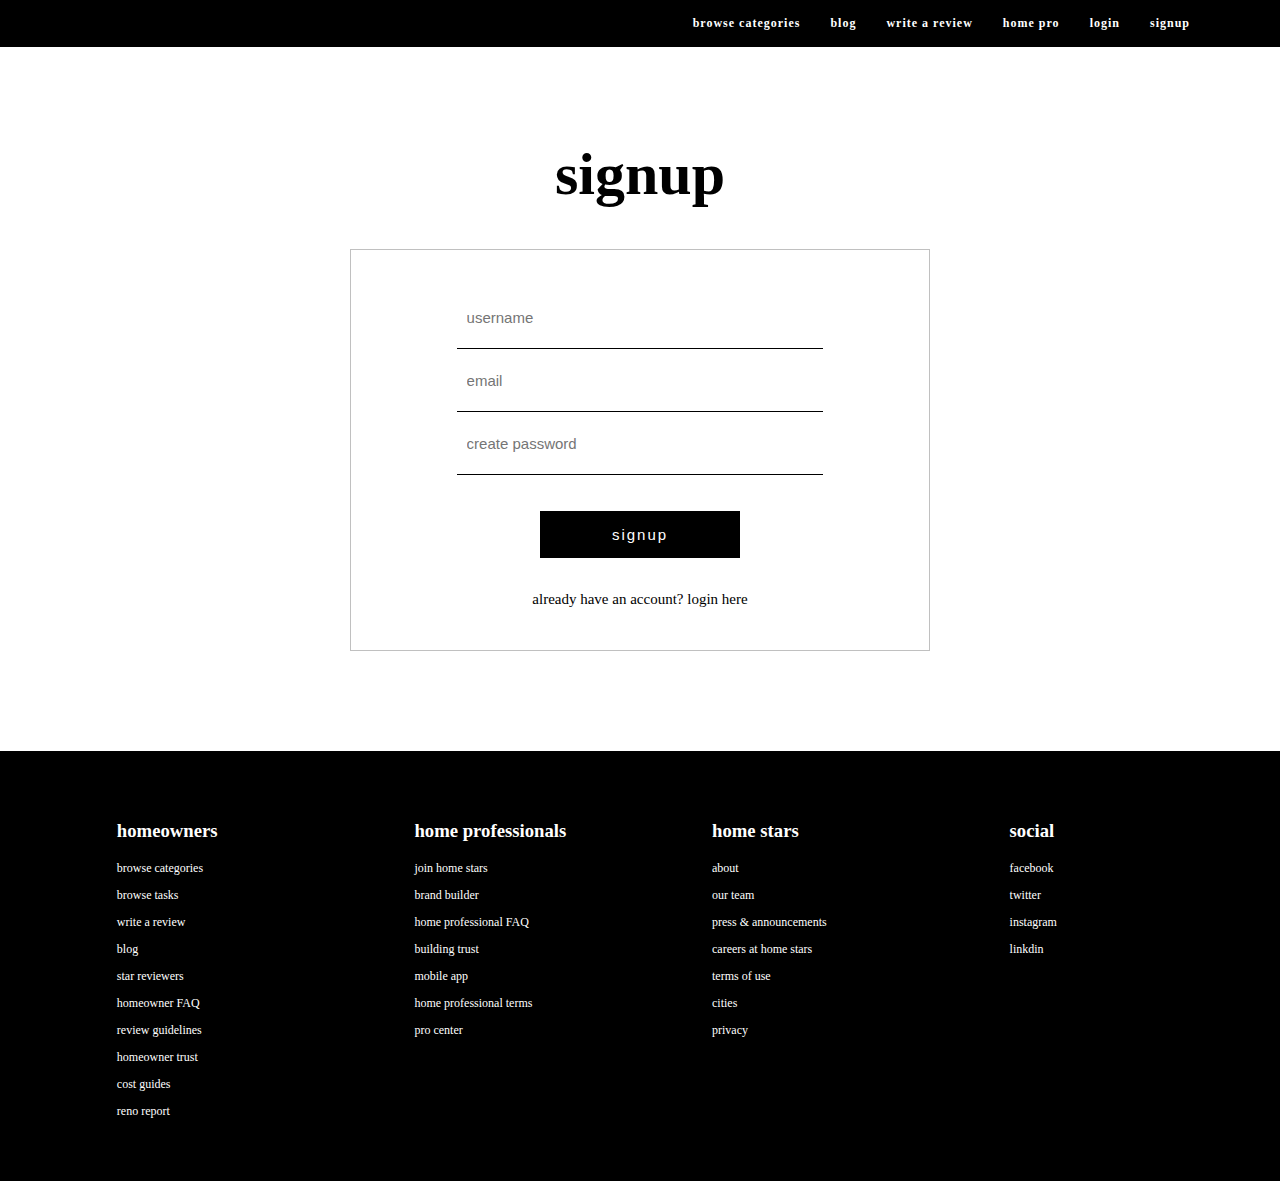
<file: signup.html>
<!doctype html>
<html lang="en-US">
	<head>
		<meta charset="utf-8">
		<meta http-equiv="X-UA-Compatible" content="IE=edge">
		<meta name="viewport" content="width=device-width, initial-scale=1">
		<title>signup</title>
		<link href="style.css" rel="stylesheet" type="text/css">
	</head>
	<body>
		<div class="container"> 
		  	<header>
		   	<nav>
		      	<ul>
		        	<li><a href="browse_categories.html">browse categories</a></li>
		        	<li><a href="#about">blog</a></li>
		        	<li><a href="write_a_review.html">write a review</a></li>
					<li><a href="homepage.html">home pro</a></li>
					<li><a href="index.html">login</a></li>
					<li><a href="signup.html">signup</a></li>
		      	</ul>
		    	</nav>
			</header>

			<div class="logindiv">
		  		<h1 id="pagehead">signup</h1>
		  		<div class="loginbox">
		  			<form method="post">
		  				<br>
		  				<br>
		  				<input class="textinput" type="text" name="review" placeholder="username" required><br>
				  		<input class="textinput" type="email" name="review" placeholder="email" required><br>
				  		<input class="textinput" type="password" name="review" placeholder="create password" required>
				  		<br><br><br>
				  		<input class="sbutton" type="submit" name="signup" value="signup"><br><br>
				  		<p>already have an account? <a href="login.html">login here</a></p>
				  	</form>
				</div>
		  	</div>

		  	<div class="endfooter">
			  	<div class="endfootercol">
					<h3>homeowners</h3>
					<a href="browse_categories.html"><p>browse categories</p></a>
					<a href="#bla"><p>browse tasks</p></a>
					<a href="write_a_review.html"><p>write a review</p></a>
					<a href="#bla"><p>blog</p></a>
					<a href="#bla"><p>star reviewers</p></a>
					<a href="#bla"><p>homeowner FAQ</p></a>
					<a href="#bla"><p>review guidelines</p></a>
					<a href="#bla"><p>homeowner trust</p></a>
					<a href="#bla"><p>cost guides</p></a>
					<a href="#bla"><p>reno report</p></a>
				</div>
				<div class="endfootercol">
					<h3>home professionals</h3>
					<a href="#bla"><p>join home stars</p></a>
					<a href="#bla"><p>brand builder</p></a>
					<a href="#bla"><p>home professional FAQ</p></a>
					<a href="#bla"><p>building trust</p></a>
					<a href="#bla"><p>mobile app</p></a>
					<a href="#bla"><p>home professional terms</p></a>
					<a href="#bla"><p>pro center</p></a>
				</div>
				<div class="endfootercol">
					<h3>home stars</h3>
					<a href="#bla"><p>about</p></a>
					<a href="#bla"><p>our team</p></a>
					<a href="#bla"><p>press & announcements</p></a>
					<a href="#bla"><p>careers at home stars</p></a>
					<a href="#bla"><p>terms of use</p></a>
					<a href="#bla"><p>cities</p></a>
					<a href="#bla"><p>privacy</p></a>
				</div>
				<div class="endfootercol">
					<h3>social</h3>
					<a href="#bla"><p>facebook</p></a>
					<a href="#bla"><p>twitter</p></a>
					<a href="#bla"><p>instagram</p></a>
					<a href="#bla"><p>linkdin</p></a>
				</div>
			</div>
		</div>
	</body>
</html>
</file>
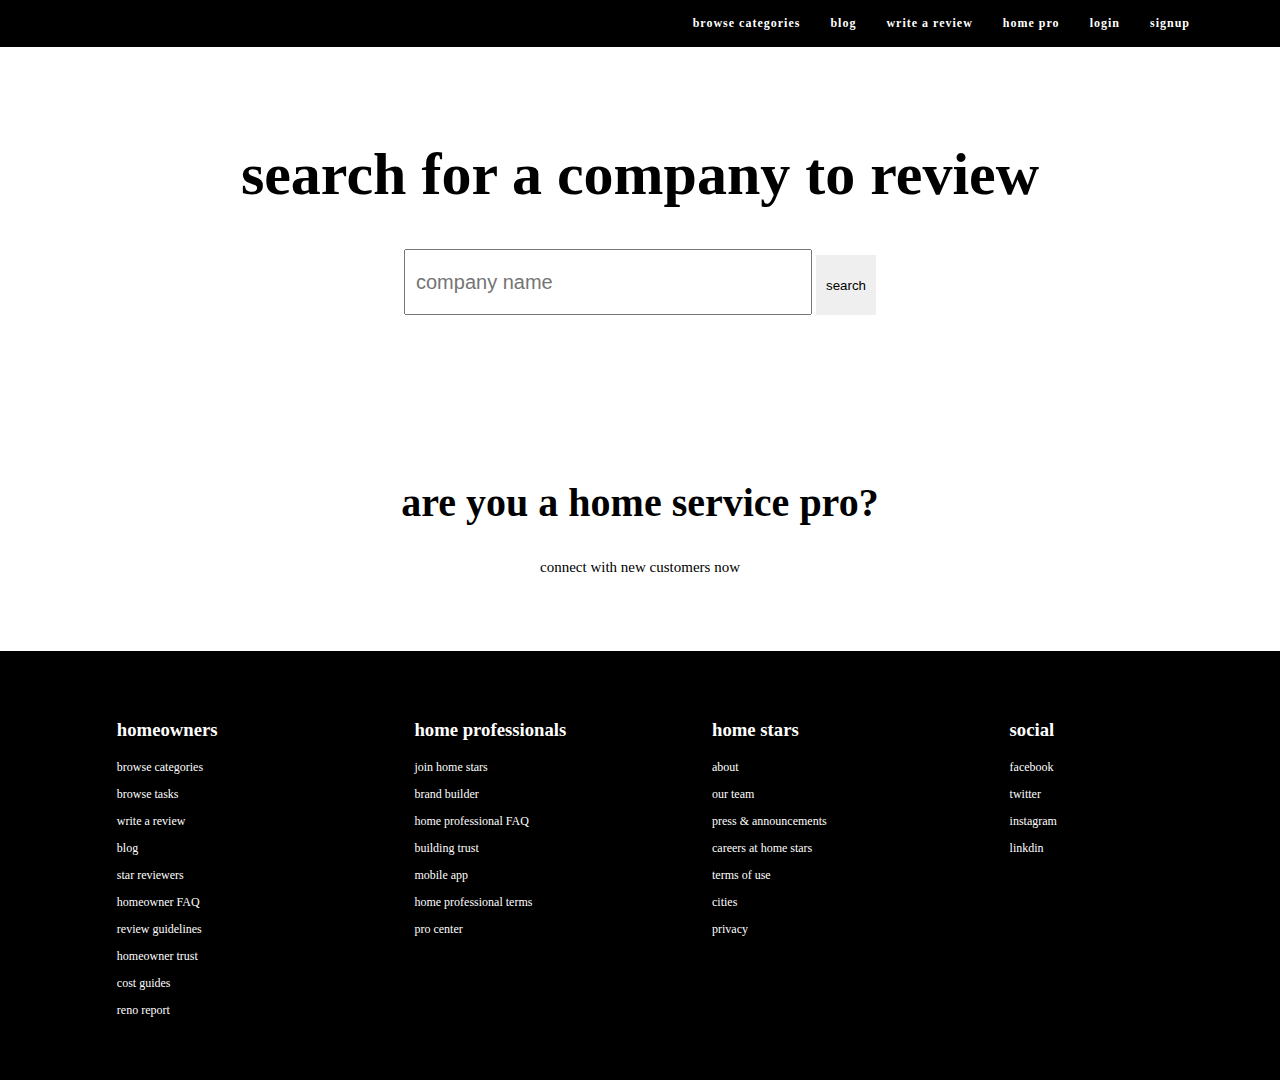
<file: write_a_review.html>
<!doctype html>
<html lang="en-US">
	<head>
		<meta charset="utf-8">
		<meta http-equiv="X-UA-Compatible" content="IE=edge">
		<meta name="viewport" content="width=device-width, initial-scale=1">
		<title>review</title>
		<link href="style.css" rel="stylesheet" type="text/css">
	</head>
	<body>
		<div class="container"> 
		  	<header> 
		   	<nav>
		      	<ul>
		        	<li><a href="browse_categories.html">browse categories</a></li>
		        	<li><a href="#about">blog</a></li>
		        	<li><a href="write_a_review.html">write a review</a></li>
					<li><a href="homepage.html">home pro</a></li>
					<li><a href="index.html">login</a></li>
					<li><a href="signup.html">signup</a></li>
		      	</ul>
		    	</nav>
			</header>

			<div class="reviewdiv">
		  		<h1 id="pagehead">search for a company to review</h1>
		  		<div class="searchbox">
				  	<input type="text" name="review" placeholder="company name">
				  	<button type="submit">search</button>
				</div>
		  	</div>

		  	<section class="footer_banner">
		    	<h2>are you a home service pro?</h2>
		    	<p>connect with new customers now</p>
		  	</section>

		  	<div class="endfooter">
			  	<div class="endfootercol">
					<h3>homeowners</h3>
					<a href="browse_categories.html"><p>browse categories</p></a>
					<a href="#bla"><p>browse tasks</p></a>
					<a href="write_a_review.html"><p>write a review</p></a>
					<a href="#bla"><p>blog</p></a>
					<a href="#bla"><p>star reviewers</p></a>
					<a href="#bla"><p>homeowner FAQ</p></a>
					<a href="#bla"><p>review guidelines</p></a>
					<a href="#bla"><p>homeowner trust</p></a>
					<a href="#bla"><p>cost guides</p></a>
					<a href="#bla"><p>reno report</p></a>
				</div>
				<div class="endfootercol">
					<h3>home professionals</h3>
					<a href="#bla"><p>join home stars</p></a>
					<a href="#bla"><p>brand builder</p></a>
					<a href="#bla"><p>home professional FAQ</p></a>
					<a href="#bla"><p>building trust</p></a>
					<a href="#bla"><p>mobile app</p></a>
					<a href="#bla"><p>home professional terms</p></a>
					<a href="#bla"><p>pro center</p></a>
				</div>
				<div class="endfootercol">
					<h3>home stars</h3>
					<a href="#bla"><p>about</p></a>
					<a href="#bla"><p>our team</p></a>
					<a href="#bla"><p>press & announcements</p></a>
					<a href="#bla"><p>careers at home stars</p></a>
					<a href="#bla"><p>terms of use</p></a>
					<a href="#bla"><p>cities</p></a>
					<a href="#bla"><p>privacy</p></a>
				</div>
				<div class="endfootercol">
					<h3>social</h3>
					<a href="#bla"><p>facebook</p></a>
					<a href="#bla"><p>twitter</p></a>
					<a href="#bla"><p>instagram</p></a>
					<a href="#bla"><p>linkdin</p></a>
				</div>
			</div>
		</div>
	</body>
</html>
</file>
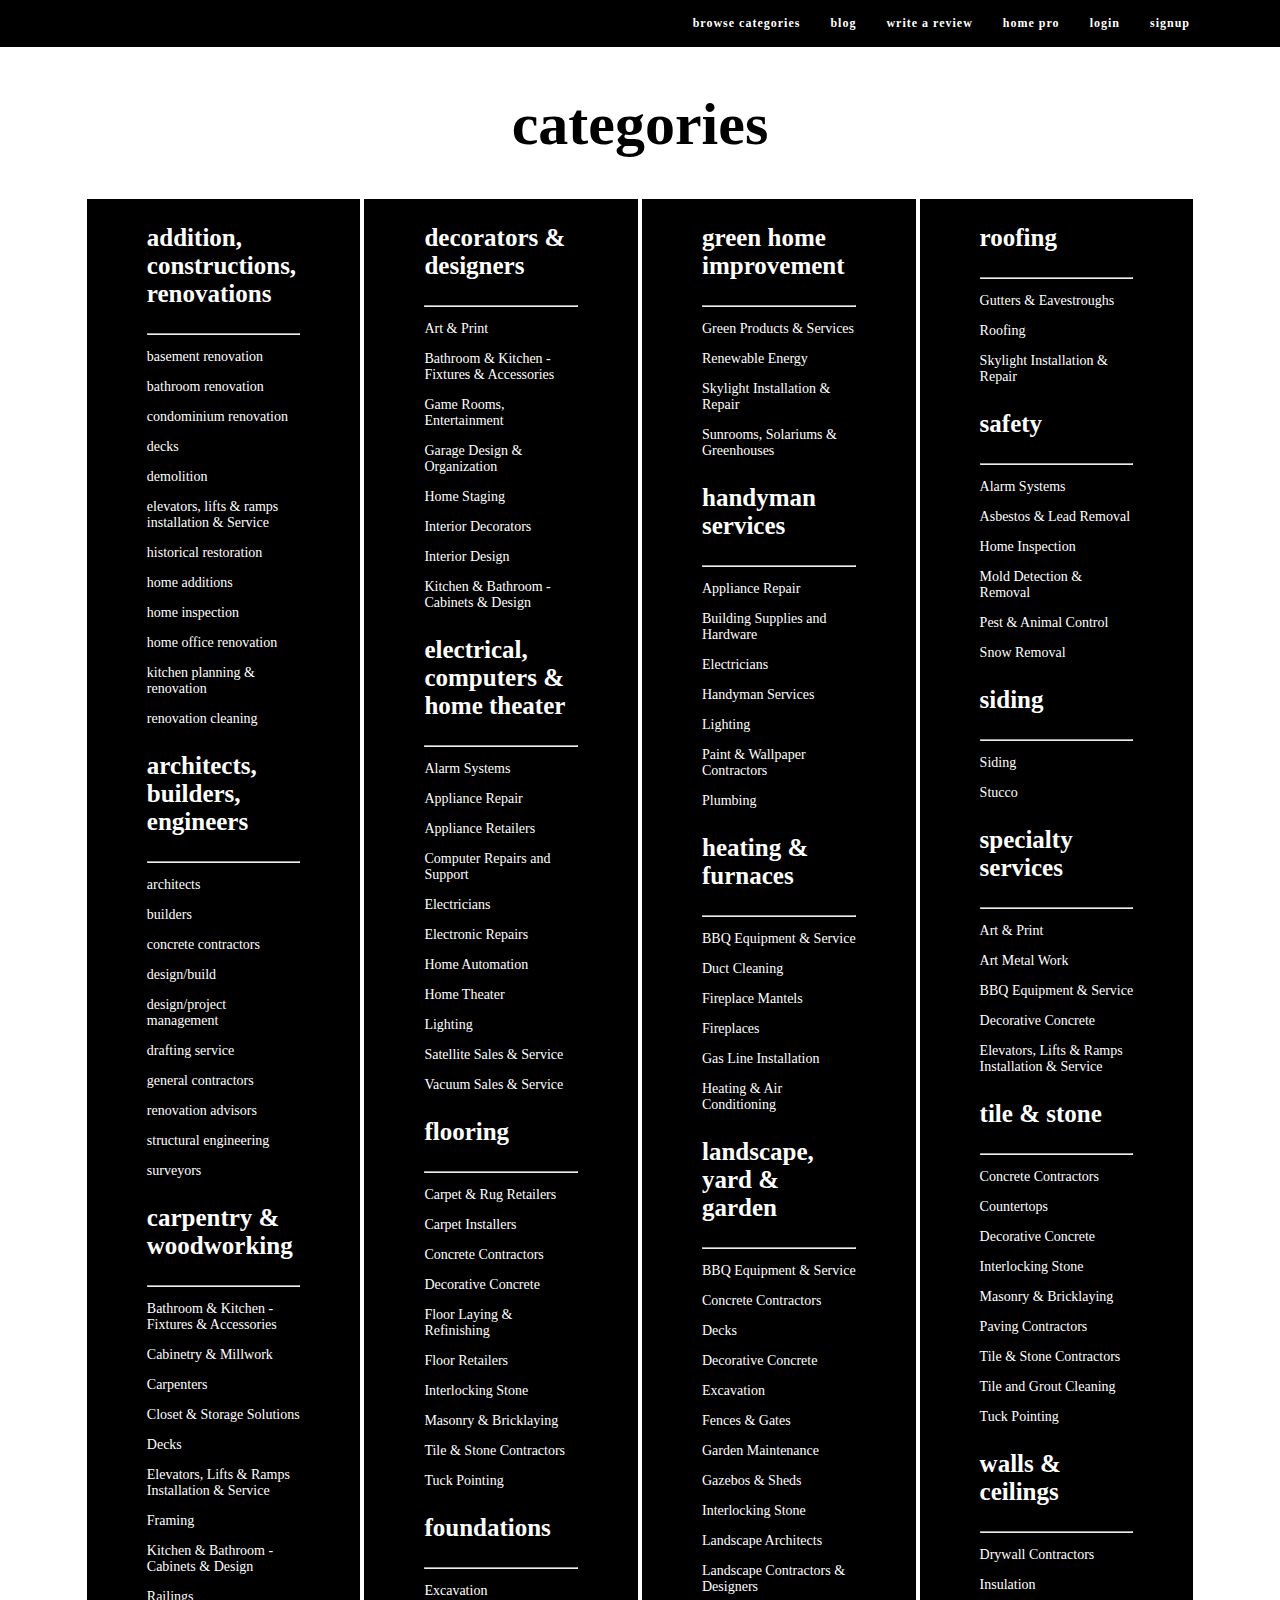
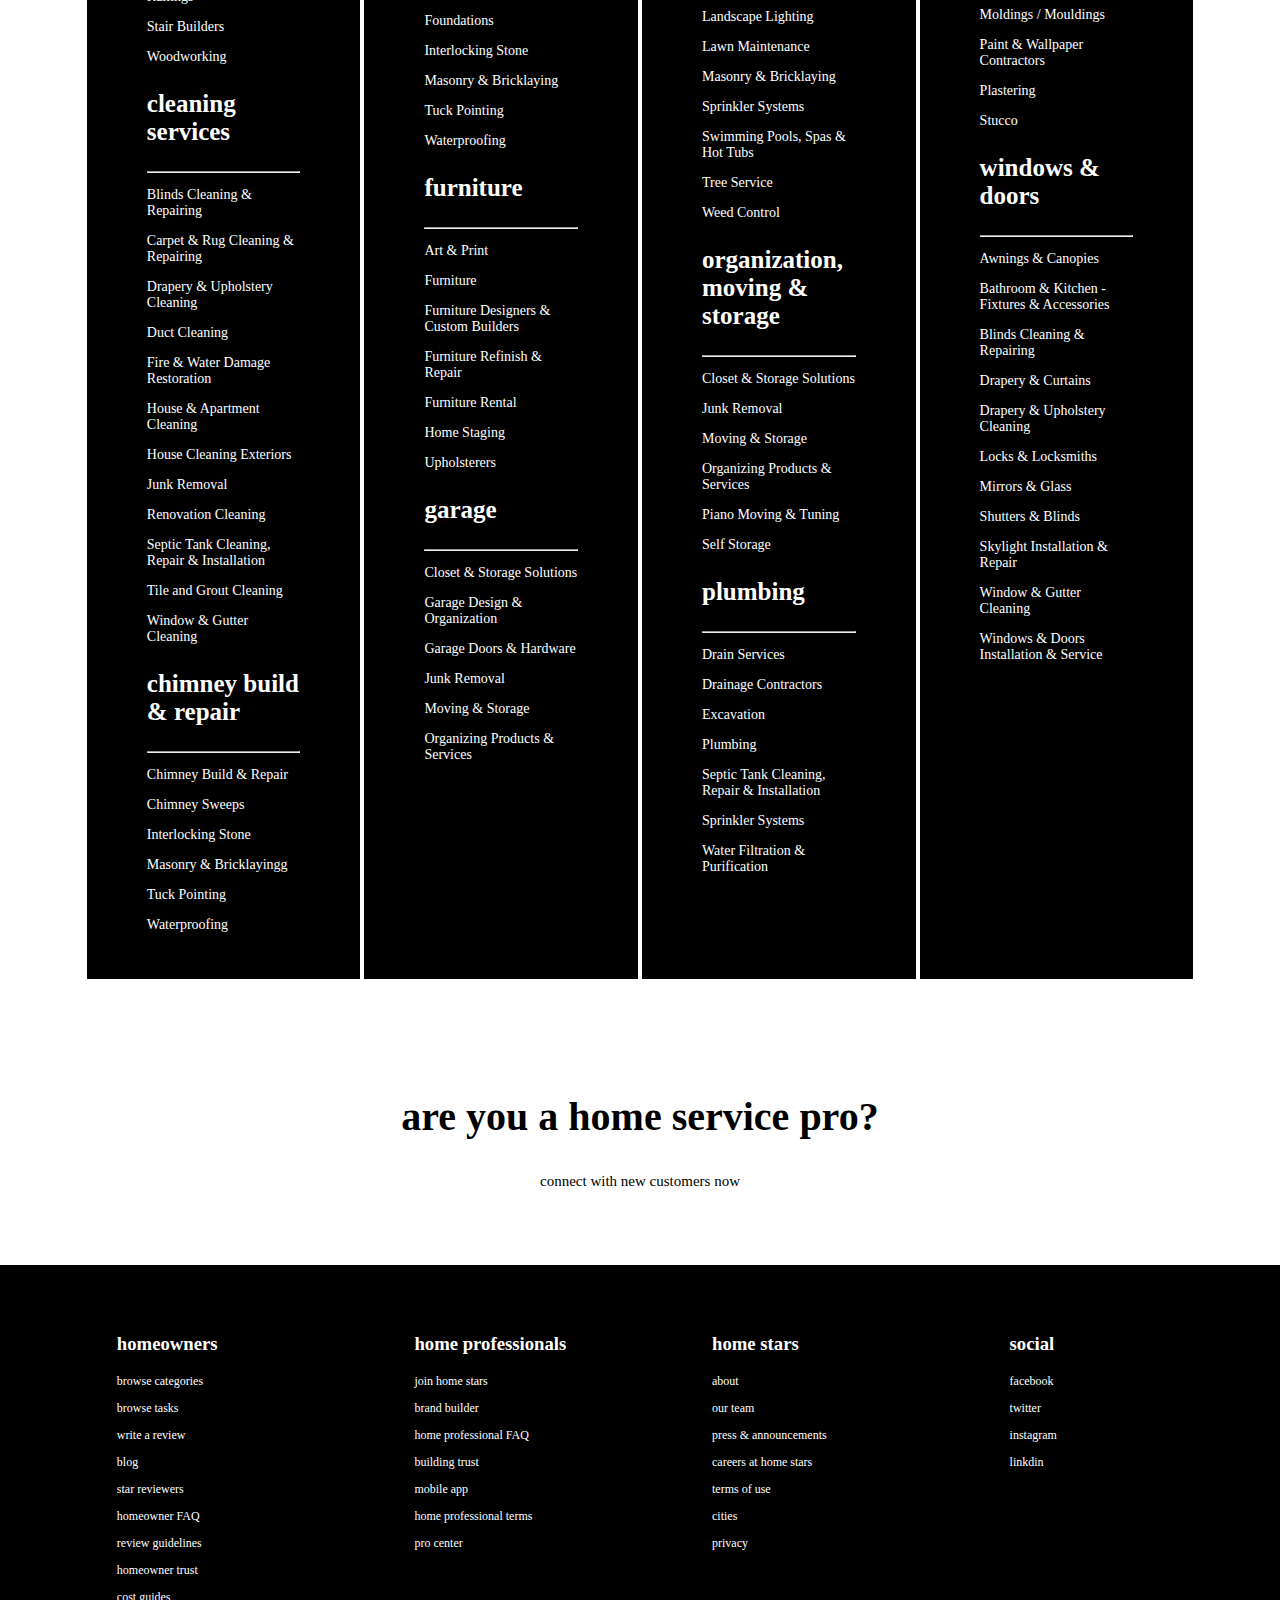
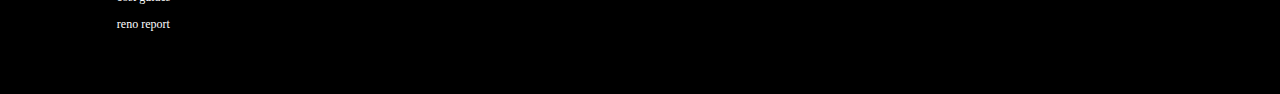
<file: html/browse_categories.html>
<!doctype html>
<html lang="en-US">
	<head>
		<meta charset="utf-8">
		<meta http-equiv="X-UA-Compatible" content="IE=edge">
		<meta name="viewport" content="width=device-width, initial-scale=1">
		<title>categories</title>
		<link href="../css/style.css" rel="stylesheet" type="text/css">
	</head>
	<body>
		<div class="container"> 
		  	<header> 
		   	<nav>
		      	<ul>
		        	<li><a href="browse_categories.html">browse categories</a></li>
		        	<li><a href="#about">blog</a></li>
		        	<li><a href="write_a_review.html">write a review</a></li>
					<li><a href="#contact">home pro</a></li>
					<li><a href="login.html">login</a></li>
					<li><a href="signup.html">signup</a></li>
		      	</ul>
		    	</nav>
			</header>

		  	<h1 id="pagehead">categories</h1>
			<div class="categoriescontainer">
			  	<div class="categories">
					<h3>addition, constructions, renovations</h3>
					<hr>
					<a href="#bla"><p>basement renovation</p></a>
					<a href="#bla"><p>bathroom renovation</p></a>
					<a href="#bla"><p>condominium renovation</p></a>
					<a href="#bla"><p>decks</p></a>
					<a href="#bla"><p>demolition</p></a>
					<a href="#bla"><p>elevators, lifts & ramps installation & Service</p></a>
					<a href="#bla"><p>historical restoration</p></a>
					<a href="#bla"><p>home additions</p></a>
					<a href="#bla"><p>home inspection</p></a>
					<a href="#bla"><p>home office renovation</p></a>
					<a href="#bla"><p>kitchen planning & renovation</p></a>
					<a href="#bla"><p>renovation cleaning</p></a>

					<h3>architects, builders, engineers</h3>
					<hr>
					<a href="#bla"><p>architects</p></a>
					<a href="#bla"><p>builders</p></a>
					<a href="#bla"><p>concrete contractors</p></a>
					<a href="#bla"><p>design/build</p></a>
					<a href="#bla"><p>design/project management</p></a>
					<a href="#bla"><p>drafting service</p></a>
					<a href="#bla"><p>general contractors</p></a>
					<a href="#bla"><p>renovation advisors</p></a>
					<a href="#bla"><p>structural engineering</p></a>
					<a href="#bla"><p>surveyors</p></a>

					<h3>carpentry & woodworking</h3>
					<hr>
					<a href="#bla"><p>Bathroom & Kitchen - Fixtures & Accessories</p></a>
					<a href="#bla"><p>Cabinetry & Millwork</p></a>
					<a href="#bla"><p>Carpenters</p></a>
					<a href="#bla"><p>Closet & Storage Solutions</p></a>
					<a href="#bla"><p>Decks</p></a>
					<a href="#bla"><p>Elevators, Lifts & Ramps Installation & Service</p></a>
					<a href="#bla"><p>Framing</p></a>
					<a href="#bla"><p>Kitchen & Bathroom - Cabinets & Design</p></a>
					<a href="#bla"><p>Railings</p></a>
					<a href="#bla"><p>Stair Builders</p></a>
					<a href="#bla"><p>Woodworking</p></a>

					<h3>cleaning services</h3>
					<hr>
					<a href="#bla"><p>Blinds Cleaning & Repairing</p></a>
					<a href="#bla"><p>Carpet & Rug Cleaning & Repairing</p></a>
					<a href="#bla"><p>Drapery & Upholstery Cleaning</p></a>
					<a href="#bla"><p>Duct Cleaning</p></a>
					<a href="#bla"><p>Fire & Water Damage Restoration</p></a>
					<a href="#bla"><p>House & Apartment Cleaning</p></a>
					<a href="#bla"><p>House Cleaning Exteriors</p></a>
					<a href="#bla"><p>Junk Removal</p></a>
					<a href="#bla"><p>Renovation Cleaning</p></a>
					<a href="#bla"><p>Septic Tank Cleaning, Repair & Installation</p></a>
					<a href="#bla"><p>Tile and Grout Cleaning</p></a>
					<a href="#bla"><p>Window & Gutter Cleaning</p></a>

					<h3>chimney build & repair</h3>
					<hr>
					<a href="#bla"><p>Chimney Build & Repair</p></a>
					<a href="#bla"><p>Chimney Sweeps</p></a>
					<a href="#bla"><p>Interlocking Stone</p></a>
					<a href="#bla"><p>Masonry & Bricklayingg</p></a>
					<a href="#bla"><p>Tuck Pointing</p></a>
					<a href="#bla"><p>Waterproofing</p></a>
				</div>
				<div class="categories">
					<h3>decorators & designers</h3>
					<hr>
					<a href="#bla"><p>Art & Print</p></a>
					<a href="#bla"><p>Bathroom & Kitchen - Fixtures & Accessories</p></a>
					<a href="#bla"><p>Game Rooms, Entertainment</p></a>
					<a href="#bla"><p>Garage Design & Organization</p></a>
					<a href="#bla"><p>Home Staging</p></a>
					<a href="#bla"><p>Interior Decorators</p></a>
					<a href="#bla"><p>Interior Design</p></a>
					<a href="#bla"><p>Kitchen & Bathroom - Cabinets & Design</p></a>

					<h3>electrical, computers & home theater</h3>
					<hr>
					<a href="#bla"><p>Alarm Systems</p></a>
					<a href="#bla"><p>Appliance Repair</p></a>
					<a href="#bla"><p>Appliance Retailers</p></a>
					<a href="#bla"><p>Computer Repairs and Support</p></a>
					<a href="#bla"><p>Electricians</p></a>
					<a href="#bla"><p>Electronic Repairs</p></a>
					<a href="#bla"><p>Home Automation</p></a>
					<a href="#bla"><p>Home Theater</p></a>
					<a href="#bla"><p>Lighting</p></a>
					<a href="#bla"><p>Satellite Sales & Service</p></a>
					<a href="#bla"><p>Vacuum Sales & Service</p></a>

					<h3>flooring</h3>
					<hr>
					<a href="#bla"><p>Carpet & Rug Retailers</p></a>
					<a href="#bla"><p>Carpet Installers</p></a>
					<a href="#bla"><p>Concrete Contractors</p></a>
					<a href="#bla"><p>Decorative Concrete</p></a>
					<a href="#bla"><p>Floor Laying & Refinishing</p></a>
					<a href="#bla"><p>Floor Retailers</p></a>
					<a href="#bla"><p>Interlocking Stone</p></a>
					<a href="#bla"><p>Masonry & Bricklaying</p></a>
					<a href="#bla"><p>Tile & Stone Contractors</p></a>
					<a href="#bla"><p>Tuck Pointing</p></a>

					<h3>foundations</h3>
					<hr>
					<a href="#bla"><p>Excavation</p></a>
					<a href="#bla"><p>Foundations</p></a>
					<a href="#bla"><p>Interlocking Stone</p></a>
					<a href="#bla"><p>Masonry & Bricklaying</p></a>
					<a href="#bla"><p>Tuck Pointing</p></a>
					<a href="#bla"><p>Waterproofing</p></a>

					<h3>furniture</h3>
					<hr>
					<a href="#bla"><p>Art & Print</p></a>
					<a href="#bla"><p>Furniture</p></a>
					<a href="#bla"><p>Furniture Designers & Custom Builders</p></a>
					<a href="#bla"><p>Furniture Refinish & Repair</p></a>
					<a href="#bla"><p>Furniture Rental</p></a>
					<a href="#bla"><p>Home Staging</p></a>
					<a href="#bla"><p>Upholsterers</p></a>

					<h3>garage</h3>
					<hr>
					<a href="#bla"><p>Closet & Storage Solutions</p></a>
					<a href="#bla"><p>Garage Design & Organization</p></a>
					<a href="#bla"><p>Garage Doors & Hardware</p></a>
					<a href="#bla"><p>Junk Removal</p></a>
					<a href="#bla"><p>Moving & Storage</p></a>
					<a href="#bla"><p>Organizing Products & Services</p></a>
				</div>
				<div class="categories">
					<h3>green home improvement</h3>
					<hr>
					<a href="#bla"><p>Green Products & Services</p></a>
					<a href="#bla"><p>Renewable Energy</p></a>
					<a href="#bla"><p>Skylight Installation & Repair</p></a>
					<a href="#bla"><p>Sunrooms, Solariums & Greenhouses</p></a>

					<h3>handyman services</h3>
					<hr>
					<a href="#bla"><p>Appliance Repair</p></a>
					<a href="#bla"><p>Building Supplies and Hardware</p></a>
					<a href="#bla"><p>Electricians</p></a>
					<a href="#bla"><p>Handyman Services</p></a>
					<a href="#bla"><p>Lighting</p></a>
					<a href="#bla"><p>Paint & Wallpaper Contractors</p></a>
					<a href="#bla"><p>Plumbing</p></a>

					<h3>heating & furnaces</h3>
					<hr>
					<a href="#bla"><p>BBQ Equipment & Service</p></a>
					<a href="#bla"><p>Duct Cleaning</p></a>
					<a href="#bla"><p>Fireplace Mantels</p></a>
					<a href="#bla"><p>Fireplaces</p></a>
					<a href="#bla"><p>Gas Line Installation</p></a>
					<a href="#bla"><p>Heating & Air Conditioning</p></a>

					<h3>landscape, yard & garden</h3>
					<hr>
					<a href="#bla"><p>BBQ Equipment & Service</p></a>
					<a href="#bla"><p>Concrete Contractors</p></a>
					<a href="#bla"><p>Decks</p></a>
					<a href="#bla"><p>Decorative Concrete</p></a>
					<a href="#bla"><p>Excavation</p></a>
					<a href="#bla"><p>Fences & Gates</p></a>
					<a href="#bla"><p>Garden Maintenance</p></a>
					<a href="#bla"><p>Gazebos & Sheds</p></a>
					<a href="#bla"><p>Interlocking Stone</p></a>
					<a href="#bla"><p>Landscape Architects</p></a>
					<a href="#bla"><p>Landscape Contractors & Designers</p></a>
					<a href="#bla"><p>Landscape Lighting</p></a>
					<a href="#bla"><p>Lawn Maintenance</p></a>
					<a href="#bla"><p>Masonry & Bricklaying</p></a>
					<a href="#bla"><p>Sprinkler Systems</p></a>
					<a href="#bla"><p>Swimming Pools, Spas & Hot Tubs</p></a>
					<a href="#bla"><p>Tree Service</p></a>
					<a href="#bla"><p>Weed Control</p></a>

					<h3>organization, moving & storage</h3>
					<hr>
					<a href="#bla"><p>Closet & Storage Solutions</p></a>
					<a href="#bla"><p>Junk Removal</p></a>
					<a href="#bla"><p>Moving & Storage</p></a>
					<a href="#bla"><p>Organizing Products & Services</p></a>
					<a href="#bla"><p>Piano Moving & Tuning</p></a>
					<a href="#bla"><p>Self Storage</p></a>

					<h3>plumbing</h3>
					<hr>
					<a href="#bla"><p>Drain Services</p></a>
					<a href="#bla"><p>Drainage Contractors</p></a>
					<a href="#bla"><p>Excavation</p></a>
					<a href="#bla"><p>Plumbing</p></a>
					<a href="#bla"><p>Septic Tank Cleaning, Repair & Installation</p></a>
					<a href="#bla"><p>Sprinkler Systems</p></a>
					<a href="#bla"><p>Water Filtration & Purification</p></a>
				</div>
				<div class="categories">
					<h3>roofing</h3>
					<hr>
					<a href="#bla"><p>Gutters & Eavestroughs</p></a>
					<a href="#bla"><p>Roofing</p></a>
					<a href="#bla"><p>Skylight Installation & Repair</p></a>

					<h3>safety</h3>
					<hr>
					<a href="#bla"><p>Alarm Systems</p></a>
					<a href="#bla"><p>Asbestos & Lead Removal</p></a>
					<a href="#bla"><p>Home Inspection</p></a>
					<a href="#bla"><p>Mold Detection & Removal</p></a>
					<a href="#bla"><p>Pest & Animal Control</p></a>
					<a href="#bla"><p>Snow Removal</p></a>

					<h3>siding</h3>
					<hr>
					<a href="#bla"><p>Siding</p></a>
					<a href="#bla"><p>Stucco</p></a>

					<h3>specialty services</h3>
					<hr>
					<a href="#bla"><p>Art & Print</p></a>
					<a href="#bla"><p>Art Metal Work</p></a>
					<a href="#bla"><p>BBQ Equipment & Service</p></a>
					<a href="#bla"><p>Decorative Concrete</p></a>
					<a href="#bla"><p>Elevators, Lifts & Ramps Installation & Service</p></a>

					<h3>tile & stone</h3>
					<hr>
					<a href="#bla"><p>Concrete Contractors</p></a>
					<a href="#bla"><p>Countertops</p></a>
					<a href="#bla"><p>Decorative Concrete</p></a>
					<a href="#bla"><p>Interlocking Stone</p></a>
					<a href="#bla"><p>Masonry & Bricklaying</p></a>
					<a href="#bla"><p>Paving Contractors</p></a>
					<a href="#bla"><p>Tile & Stone Contractors</p></a>
					<a href="#bla"><p>Tile and Grout Cleaning</p></a>
					<a href="#bla"><p>Tuck Pointing</p></a>

					<h3>walls & ceilings</h3>
					<hr>
					<a href="#bla"><p>Drywall Contractors</p></a>
					<a href="#bla"><p>Insulation</p></a>
					<a href="#bla"><p>Moldings / Mouldings</p></a>
					<a href="#bla"><p>Paint & Wallpaper Contractors</p></a>
					<a href="#bla"><p>Plastering</p></a>
					<a href="#bla"><p>Stucco</p></a>

					<h3>windows & doors</h3>
					<hr>
					<a href="#bla"><p>Awnings & Canopies</p></a>
					<a href="#bla"><p>Bathroom & Kitchen - Fixtures & Accessories</p></a>
					<a href="#bla"><p>Blinds Cleaning & Repairing</p></a>
					<a href="#bla"><p>Drapery & Curtains</p></a>
					<a href="#bla"><p>Drapery & Upholstery Cleaning</p></a>
					<a href="#bla"><p>Locks & Locksmiths</p></a>
					<a href="#bla"><p>Mirrors & Glass</p></a>
					<a href="#bla"><p>Shutters & Blinds</p></a>
					<a href="#bla"><p>Skylight Installation & Repair</p></a>
					<a href="#bla"><p>Window & Gutter Cleaning</p></a>
					<a href="#bla"><p>Windows & Doors Installation & Service</p></a>
				</div>
			</div>

		  	<section class="footer_banner">
		    	<h2>are you a home service pro?</h2>
		    	<p>connect with new customers now</p>
		  	</section>

		  	<div class="endfooter">
			  	<div class="endfootercol">
					<h3>homeowners</h3>
					<a href="browse_categories.html"><p>browse categories</p></a>
					<a href="#bla"><p>browse tasks</p></a>
					<a href="write_a_review.html"><p>write a review</p></a>
					<a href="#bla"><p>blog</p></a>
					<a href="#bla"><p>star reviewers</p></a>
					<a href="#bla"><p>homeowner FAQ</p></a>
					<a href="#bla"><p>review guidelines</p></a>
					<a href="#bla"><p>homeowner trust</p></a>
					<a href="#bla"><p>cost guides</p></a>
					<a href="#bla"><p>reno report</p></a>
				</div>
				<div class="endfootercol">
					<h3>home professionals</h3>
					<a href="#bla"><p>join home stars</p></a>
					<a href="#bla"><p>brand builder</p></a>
					<a href="#bla"><p>home professional FAQ</p></a>
					<a href="#bla"><p>building trust</p></a>
					<a href="#bla"><p>mobile app</p></a>
					<a href="#bla"><p>home professional terms</p></a>
					<a href="#bla"><p>pro center</p></a>
				</div>
				<div class="endfootercol">
					<h3>home stars</h3>
					<a href="#bla"><p>about</p></a>
					<a href="#bla"><p>our team</p></a>
					<a href="#bla"><p>press & announcements</p></a>
					<a href="#bla"><p>careers at home stars</p></a>
					<a href="#bla"><p>terms of use</p></a>
					<a href="#bla"><p>cities</p></a>
					<a href="#bla"><p>privacy</p></a>
				</div>
				<div class="endfootercol">
					<h3>social</h3>
					<a href="#bla"><p>facebook</p></a>
					<a href="#bla"><p>twitter</p></a>
					<a href="#bla"><p>instagram</p></a>
					<a href="#bla"><p>linkdin</p></a>
				</div>
			</div>
		</div>
	</body>
</html>
</file>
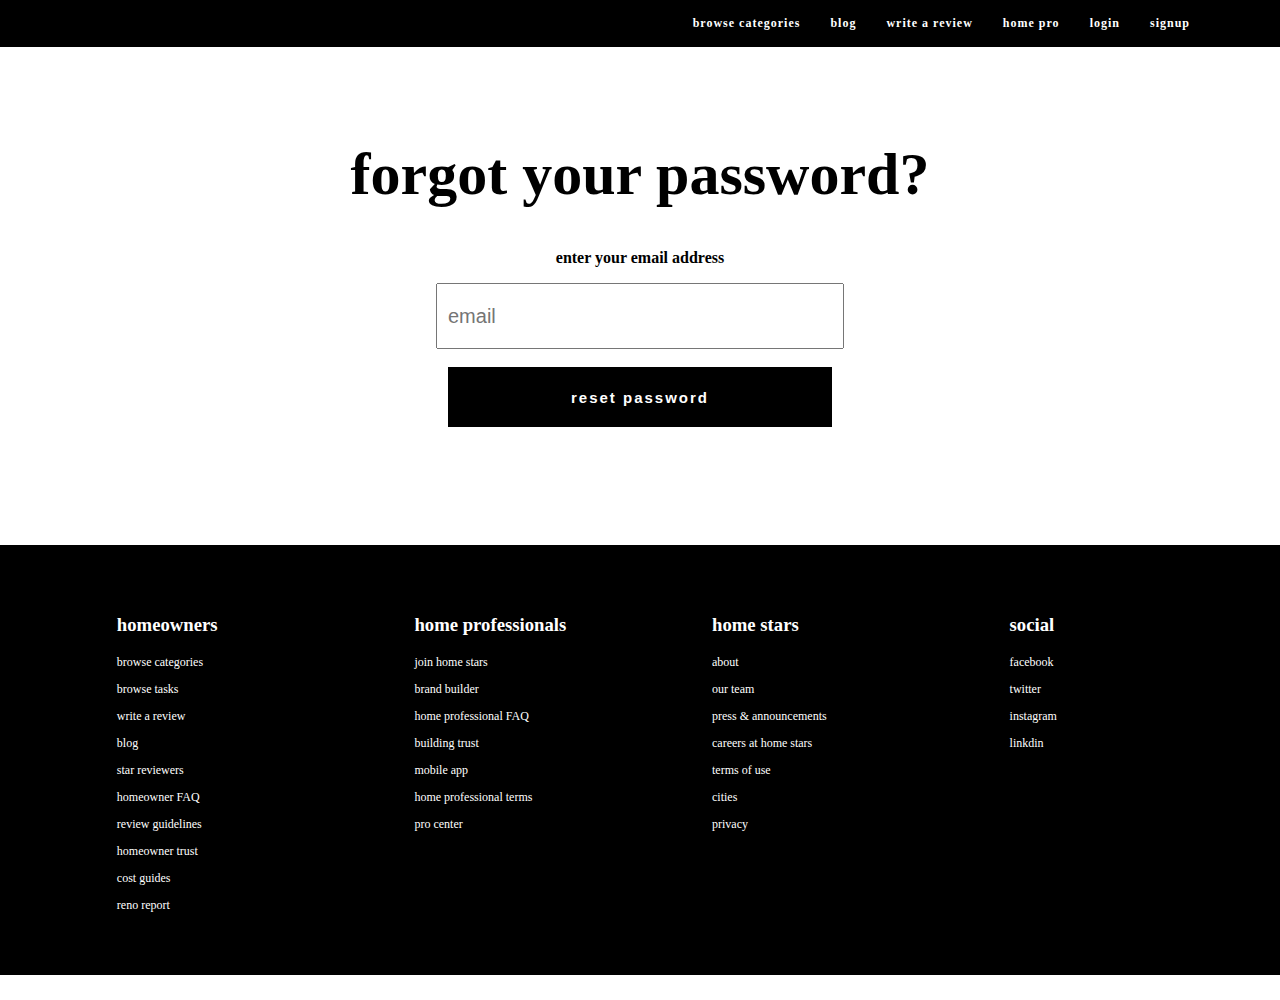
<file: html/forgot_password.html>
<!doctype html>
<html lang="en-US">
	<head>
		<meta charset="utf-8">
		<meta http-equiv="X-UA-Compatible" content="IE=edge">
		<meta name="viewport" content="width=device-width, initial-scale=1">
		<title>forgot password</title>
		<link href="../css/style.css" rel="stylesheet" type="text/css">
	</head>
	<body>
		<div class="container"> 
		  	<header> 
		   	<nav>
		      	<ul>
		        	<li><a href="browse_categories.html">browse categories</a></li>
		        	<li><a href="#about">blog</a></li>
		        	<li><a href="write_a_review.html">write a review</a></li>
					<li><a href="#contact">home pro</a></li>
					<li><a href="login.html">login</a></li>
					<li><a href="signup.html">signup</a></li>
		      	</ul>
		    	</nav>
			</header>

			<div class="reviewdiv">
		  		<h1 id="pagehead">forgot your password?</h1>
		  		<p>enter your email address</p>
		  		<div class="searchbox">
		  			<form method="post">
				  		<input type="email" name="review" placeholder="email" required><br><br>
				  		<input class="sbutton" type="submit" name="login" value="reset password"><br><br>
				  	</form>
				</div>
		  	</div>

		  	<div class="endfooter">
			  	<div class="endfootercol">
					<h3>homeowners</h3>
					<a href="browse_categories.html"><p>browse categories</p></a>
					<a href="#bla"><p>browse tasks</p></a>
					<a href="write_a_review.html"><p>write a review</p></a>
					<a href="#bla"><p>blog</p></a>
					<a href="#bla"><p>star reviewers</p></a>
					<a href="#bla"><p>homeowner FAQ</p></a>
					<a href="#bla"><p>review guidelines</p></a>
					<a href="#bla"><p>homeowner trust</p></a>
					<a href="#bla"><p>cost guides</p></a>
					<a href="#bla"><p>reno report</p></a>
				</div>
				<div class="endfootercol">
					<h3>home professionals</h3>
					<a href="#bla"><p>join home stars</p></a>
					<a href="#bla"><p>brand builder</p></a>
					<a href="#bla"><p>home professional FAQ</p></a>
					<a href="#bla"><p>building trust</p></a>
					<a href="#bla"><p>mobile app</p></a>
					<a href="#bla"><p>home professional terms</p></a>
					<a href="#bla"><p>pro center</p></a>
				</div>
				<div class="endfootercol">
					<h3>home stars</h3>
					<a href="#bla"><p>about</p></a>
					<a href="#bla"><p>our team</p></a>
					<a href="#bla"><p>press & announcements</p></a>
					<a href="#bla"><p>careers at home stars</p></a>
					<a href="#bla"><p>terms of use</p></a>
					<a href="#bla"><p>cities</p></a>
					<a href="#bla"><p>privacy</p></a>
				</div>
				<div class="endfootercol">
					<h3>social</h3>
					<a href="#bla"><p>facebook</p></a>
					<a href="#bla"><p>twitter</p></a>
					<a href="#bla"><p>instagram</p></a>
					<a href="#bla"><p>linkdin</p></a>
				</div>
			</div>
		</div>
	</body>
</html>
</file>
<file: style.css>
@charset "UTF-8";
body {
	background-color: white;
	margin-top: 0px;
	margin-right: 0px;
	margin-bottom: 0px;
	margin-left: 0px;
	font-style: normal;
	font-weight: 100;
}
.container {
    width: 100%;
    margin-left: auto;
    margin-right: auto;
    height: 1000px;
}
.newslettercontainer {
    width: 100%;
    margin-left: auto;
    margin-right: auto;
    height: 1000px;
}
header {
	width: 100%;
	background-color: black;
	position: fixed;
	overflow: hidden;
	top: 0;
	z-index: 500;
}
a {
	text-decoration: none;
}
nav {
	margin-right: 60px;
    float: right;
    width: 60%;
    text-align: right;
}
#herobutton {
    width: 150px;
    margin-top: 30px;
	margin-left: 90px;
    padding-top: 15px;
    padding-bottom: 15px;
    text-align: center;
    letter-spacing: 2px;
    border: none;
    color: black;
	background-color: black;
    font-size: 15px;
    font-weight: bold;
}
header nav ul {
	list-style: none;
	float: right;
}
nav ul li {
	float: left;
	color: white;
	font-size: 12px;
	text-align: left;
	margin-right: 30px;
	letter-spacing: 1px;
	font-weight: bold;
	transition: all 0.3s ease;
}
ul li a {
	color: #FFFFFF;
	text-decoration: none;
}
.hero_header {
    color: white;
    text-align: left;
    margin-top: 0px;
    margin-right: 0px;
    margin-bottom: 0px;
    margin-left: 90px;
    font-size: 60px;
}
.hero {
    padding-top: 150px;
    padding-bottom: 150px;
    background-color: black;
}
#services {
    text-align: right;
	margin-right: 90px;
    font-size: 60px;
    color: black;
}
.gallery {
    clear: both;
    display: inline-block;
	text-align: center;
    width: 100%;
    background-color: white;
    padding-bottom: 80px;
    padding-top: 20px;
}
.serv {
    color: black;
}
.thumbnail {
	width: 14%;
	text-align: center;
	display: inline-block;
}
/* Parallax Section */
.banner {
	background-color: black;
	height: 500px;
}
#category {
	clear: both;
    display: inline-block;
	text-align: center;
    width: 100%;
	height: 500px;
}
.categories1 {
	width: 50%;
	height: 500px;
	padding-top: 40px;
	text-align: center;
	float: left;
	display: inline-block;
}
.categories2 {
	width: 50%;
	height: 500px;
	padding-top: 100px;
	text-align: center;
	float: left;
	display: inline-block;
}
.categoriesicons {
	width: 30%;
	text-align: center;
	float: left;
	display: inline-block;
}
.categoryp {
	color: white;
}
.parallax {
    color: white;
    text-align: left;
    padding-left: 90px;
    letter-spacing: 2px;
    font-size: 70px;
}
.parallax_description {
	color: white;
	text-align: left;
	padding-left: 90px;
	width: 100%;
	float: left;
}
.button {
    width: 150px;
    margin-top: 20px;
    padding-top: 15px;
    padding-right: 5px;
    padding-bottom: 15px;
    padding-left: 5px;
    text-align: center;
    border: none;
    color: black;
	background-color: white;
    font-size: 15px;
    font-weight: bold;
}
.button a{
	color: black;
}
.wbutton {
    width: 300px;
    margin-top: 20px;
    padding-top: 15px;
    padding-right: 5px;
    padding-bottom: 15px;
    padding-left: 5px;
    text-align: center;
    letter-spacing: 2px;
    border: none;
    color: black;
	background-color: white;
    font-size: 15px;
    font-weight: bold;
}
.wbutton a{
	color: black;
}
.footer_banner {
	padding-top: 30px;
	padding-bottom: 60px;
	text-align: center;
	background-color: white;
}
.footer_banner h2 {
	font-size: 40px;
	color: black;
}
.footer_banner p {
	font-size: 15px;
	color: black;
}
#endfooterupmain {
	clear: both;
    display: inline-block;
	text-align: center;
    width: 100%;
    background-color: black;
}
.endfooterupsub {
	width: 30%;
	background-color: black;
	text-align: center;
	display: inline-block;
	vertical-align: middle;
}
.endfooter {
	clear: both;
    display: inline-block;
	text-align: center;
    width: 100%;
    padding-bottom: 50px;
    padding-top: 50px;
	background-color: black;
	color: white;
}
.endfootercol {
	width: 12%;
	padding-right: 70px;
	padding-left: 70px;
	text-align: left;
	display: inline-block;
	vertical-align: top;
}
.endfootercol a {
	text-decoration: none;
	color: white;
}
.endfootercol p {
	width: 100%;
	font-family: "Gotham Book";
	font-size: 12px;
}
#pagehead {
    text-align: center;
    padding-top: 50px;
    font-size: 60px;
    color: black;
}
.categoriescontainer {
	clear: both;
    display: inline-block;
	text-align: center;
    width: 100%;
    padding-bottom: 50px;
	color: black;
}
.categories {
	width: 12%;
	height: 2380px;
	padding-right: 60px;
	padding-left: 60px;
	text-align: left;
	display: inline-block;
	vertical-align: top;
	background-color: black;
}
.categories h3 {
	color: white;
	font-size: 25px;
	color: white;
}
.categories a {
	text-decoration: none;
	color: white;
	transition: 0.3s;
}
.categories p {
	width: 100%;
	font-size: 14px;
}
.reviewdiv {
	width: 100%;
	padding-top: 50px;
	padding-bottom: 50px;
	text-align: center;
	display: inline-block;
}
.searchbox {
	width: 100%;
	text-align: center;
	display: inline-block;
	padding-bottom: 50px;
}
.reviewdiv p {
	font-weight: bold;
	color: black;
}
.reviewdiv input {
	width: 30%;
	height: 60px;
	font-size: 20px;
	padding-left: 10px;
	padding-right: 10px;
}
.reviewdiv button {
	vertical-align: middle;
	height: 60px;
	width: 60px;
	border: none;
	cursor: pointer;
}
.reviewdiv .sbutton {
    width: 30%;
    padding-top: 15px;
    padding-right: 5px;
    padding-bottom: 15px;
    padding-left: 5px;
    text-align: center;
    letter-spacing: 2px;
    border: none;
    color: white;
	background-color: black;
    font-size: 15px;
    font-weight: bold;
}
.logindiv {
	width: 100%;
	padding-top: 50px;
	padding-bottom: 50px;
	text-align: center;
	display: inline-block;
}
.logindiv form {
	height: 400px;
	margin-right: 350px;
	margin-left: 350px;
	border: 1px solid;
	border-color: silver;
	background-color: white;
}
.logindiv .newsform {
	height: 380px;
	margin-right: 500px;
	margin-left: 500px;
	border: 1px solid;
	border-color: silver;
	background-color: white;
}
.logindiv .contactform {
	height: 700px;
	margin-right: 350px;
	margin-left: 350px;
	border: 1px solid;
	border-color: silver;
	background-color: white;
}
.loginbox {
	width: 100%;
	padding-bottom: 50px;
	text-align: center;
	display: inline-block;
}
.logindiv .textinput {
	width: 60%;
	height: 60px;
	font-size: 15px;
	padding-left: 10px;
	padding-right: 10px;
	border: none;
	outline: none;
	border-bottom: 1px solid black;
	background: transparent;
	display: inline-block;
}
.logindiv select {
	width: 60%;
	height: 30px;
	border: 1px solid silver;
	font-size: 15px;
}
.logindiv textarea {
	width: 60%;
	height: 100px;
	border: 1px solid silver;
	font-size: 15px;
}
.logindiv hr {
	width: 20%;
}
.logindiv h3 {
	font-size:15px;
	display: inline-block;
}
.logindiv p {
	font-size:15px;
	display: inline-block;
}
.logindiv .newsp {
	font-size:20px;
	padding-bottom: 20px;
	color: white;
	display: inline-block;
}
.logindiv a {
	text-decoration: none;
	color: black;
}
.sbutton {
    width: 200px;
    padding-top: 15px;
    padding-right: 5px;
    padding-bottom: 15px;
    padding-left: 5px;
    text-align: center;
    letter-spacing: 2px;
    border: none;
    color: white;
	background-color: black;
    font-size: 15px;
}
.sbutton a{
	color: black;
}
</file>
<file: css/style.css>
@charset "UTF-8";
body {
	background-color: white;
	margin-top: 0px;
	margin-right: 0px;
	margin-bottom: 0px;
	margin-left: 0px;
	font-style: normal;
	font-weight: 100;
}
.container {
    width: 100%;
    margin-left: auto;
    margin-right: auto;
    height: 1000px;
}
.newslettercontainer {
    width: 100%;
    margin-left: auto;
    margin-right: auto;
    height: 1000px;
}
header {
	width: 100%;
	background-color: black;
	position: fixed;
	overflow: hidden;
	top: 0;
	z-index: 500;
}
a {
	text-decoration: none;
}
nav {
	margin-right: 60px;
    float: right;
    width: 60%;
    text-align: right;
}
#herobutton {
    width: 150px;
    margin-top: 30px;
	margin-left: 90px;
    padding-top: 15px;
    padding-bottom: 15px;
    text-align: center;
    letter-spacing: 2px;
    border: none;
    color: black;
	background-color: black;
    font-size: 15px;
    font-weight: bold;
}
header nav ul {
	list-style: none;
	float: right;
}
nav ul li {
	float: left;
	color: white;
	font-size: 12px;
	text-align: left;
	margin-right: 30px;
	letter-spacing: 1px;
	font-weight: bold;
	transition: all 0.3s ease;
}
ul li a {
	color: #FFFFFF;
	text-decoration: none;
}
.hero_header {
    color: white;
    text-align: left;
    margin-top: 0px;
    margin-right: 0px;
    margin-bottom: 0px;
    margin-left: 90px;
    font-size: 60px;
}
.hero {
    padding-top: 150px;
    padding-bottom: 150px;
    background-color: black;
}
#services {
    text-align: right;
	margin-right: 90px;
    font-size: 60px;
    color: black;
}
.gallery {
    clear: both;
    display: inline-block;
	text-align: center;
    width: 100%;
    background-color: white;
    padding-bottom: 80px;
    padding-top: 20px;
}
.serv {
    color: black;
}
.thumbnail {
	width: 14%;
	text-align: center;
	display: inline-block;
}
/* Parallax Section */
.banner {
	background-color: black;
	height: 500px;
}
#category {
	clear: both;
    display: inline-block;
	text-align: center;
    width: 100%;
	height: 500px;
}
.categories1 {
	width: 50%;
	height: 500px;
	padding-top: 40px;
	text-align: center;
	float: left;
	display: inline-block;
}
.categories2 {
	width: 50%;
	height: 500px;
	padding-top: 100px;
	text-align: center;
	float: left;
	display: inline-block;
}
.categoriesicons {
	width: 30%;
	text-align: center;
	float: left;
	display: inline-block;
}
.categoryp {
	color: white;
}
.parallax {
    color: white;
    text-align: left;
    padding-left: 90px;
    letter-spacing: 2px;
    font-size: 70px;
}
.parallax_description {
	color: white;
	text-align: left;
	padding-left: 90px;
	width: 100%;
	float: left;
}
.button {
    width: 150px;
    margin-top: 20px;
    padding-top: 15px;
    padding-right: 5px;
    padding-bottom: 15px;
    padding-left: 5px;
    text-align: center;
    border: none;
    color: black;
	background-color: white;
    font-size: 15px;
    font-weight: bold;
}
.button a{
	color: black;
}
.wbutton {
    width: 300px;
    margin-top: 20px;
    padding-top: 15px;
    padding-right: 5px;
    padding-bottom: 15px;
    padding-left: 5px;
    text-align: center;
    letter-spacing: 2px;
    border: none;
    color: black;
	background-color: white;
    font-size: 15px;
    font-weight: bold;
}
.wbutton a{
	color: black;
}
.footer_banner {
	padding-top: 30px;
	padding-bottom: 60px;
	text-align: center;
	background-color: white;
}
.footer_banner h2 {
	font-size: 40px;
	color: black;
}
.footer_banner p {
	font-size: 15px;
	color: black;
}
#endfooterupmain {
	clear: both;
    display: inline-block;
	text-align: center;
    width: 100%;
    background-color: black;
}
.endfooterupsub {
	width: 30%;
	background-color: black;
	text-align: center;
	display: inline-block;
	vertical-align: middle;
}
.endfooter {
	clear: both;
    display: inline-block;
	text-align: center;
    width: 100%;
    padding-bottom: 50px;
    padding-top: 50px;
	background-color: black;
	color: white;
}
.endfootercol {
	width: 12%;
	padding-right: 70px;
	padding-left: 70px;
	text-align: left;
	display: inline-block;
	vertical-align: top;
}
.endfootercol a {
	text-decoration: none;
	color: white;
}
.endfootercol p {
	width: 100%;
	font-family: "Gotham Book";
	font-size: 12px;
}
#pagehead {
    text-align: center;
    padding-top: 50px;
    font-size: 60px;
    color: black;
}
.categoriescontainer {
	clear: both;
    display: inline-block;
	text-align: center;
    width: 100%;
    padding-bottom: 50px;
	color: black;
}
.categories {
	width: 12%;
	height: 2380px;
	padding-right: 60px;
	padding-left: 60px;
	text-align: left;
	display: inline-block;
	vertical-align: top;
	background-color: black;
}
.categories h3 {
	color: white;
	font-size: 25px;
	color: white;
}
.categories a {
	text-decoration: none;
	color: white;
	transition: 0.3s;
}
.categories p {
	width: 100%;
	font-size: 14px;
}
.reviewdiv {
	width: 100%;
	padding-top: 50px;
	padding-bottom: 50px;
	text-align: center;
	display: inline-block;
}
.searchbox {
	width: 100%;
	text-align: center;
	display: inline-block;
	padding-bottom: 50px;
}
.reviewdiv p {
	font-weight: bold;
	color: black;
}
.reviewdiv input {
	width: 30%;
	height: 60px;
	font-size: 20px;
	padding-left: 10px;
	padding-right: 10px;
}
.reviewdiv button {
	vertical-align: middle;
	height: 60px;
	width: 60px;
	border: none;
	cursor: pointer;
}
.reviewdiv .sbutton {
    width: 30%;
    padding-top: 15px;
    padding-right: 5px;
    padding-bottom: 15px;
    padding-left: 5px;
    text-align: center;
    letter-spacing: 2px;
    border: none;
    color: white;
	background-color: black;
    font-size: 15px;
    font-weight: bold;
}
.logindiv {
	width: 100%;
	padding-top: 50px;
	padding-bottom: 50px;
	text-align: center;
	display: inline-block;
}
.logindiv form {
	height: 400px;
	margin-right: 350px;
	margin-left: 350px;
	border: 1px solid;
	border-color: silver;
	background-color: white;
}
.logindiv .newsform {
	height: 380px;
	margin-right: 500px;
	margin-left: 500px;
	border: 1px solid;
	border-color: silver;
	background-color: white;
}
.logindiv .contactform {
	height: 700px;
	margin-right: 350px;
	margin-left: 350px;
	border: 1px solid;
	border-color: silver;
	background-color: white;
}
.loginbox {
	width: 100%;
	padding-bottom: 50px;
	text-align: center;
	display: inline-block;
}
.logindiv .textinput {
	width: 60%;
	height: 60px;
	font-size: 15px;
	padding-left: 10px;
	padding-right: 10px;
	border: none;
	outline: none;
	border-bottom: 1px solid black;
	background: transparent;
	display: inline-block;
}
.logindiv select {
	width: 60%;
	height: 30px;
	border: 1px solid silver;
	font-size: 15px;
}
.logindiv textarea {
	width: 60%;
	height: 100px;
	border: 1px solid silver;
	font-size: 15px;
}
.logindiv hr {
	width: 20%;
}
.logindiv h3 {
	font-size:15px;
	display: inline-block;
}
.logindiv p {
	font-size:15px;
	display: inline-block;
}
.logindiv .newsp {
	font-size:20px;
	padding-bottom: 20px;
	color: white;
	display: inline-block;
}
.logindiv a {
	text-decoration: none;
	color: black;
}
.sbutton {
    width: 200px;
    padding-top: 15px;
    padding-right: 5px;
    padding-bottom: 15px;
    padding-left: 5px;
    text-align: center;
    letter-spacing: 2px;
    border: none;
    color: white;
	background-color: black;
    font-size: 15px;
}
.sbutton a{
	color: black;
}
</file>
